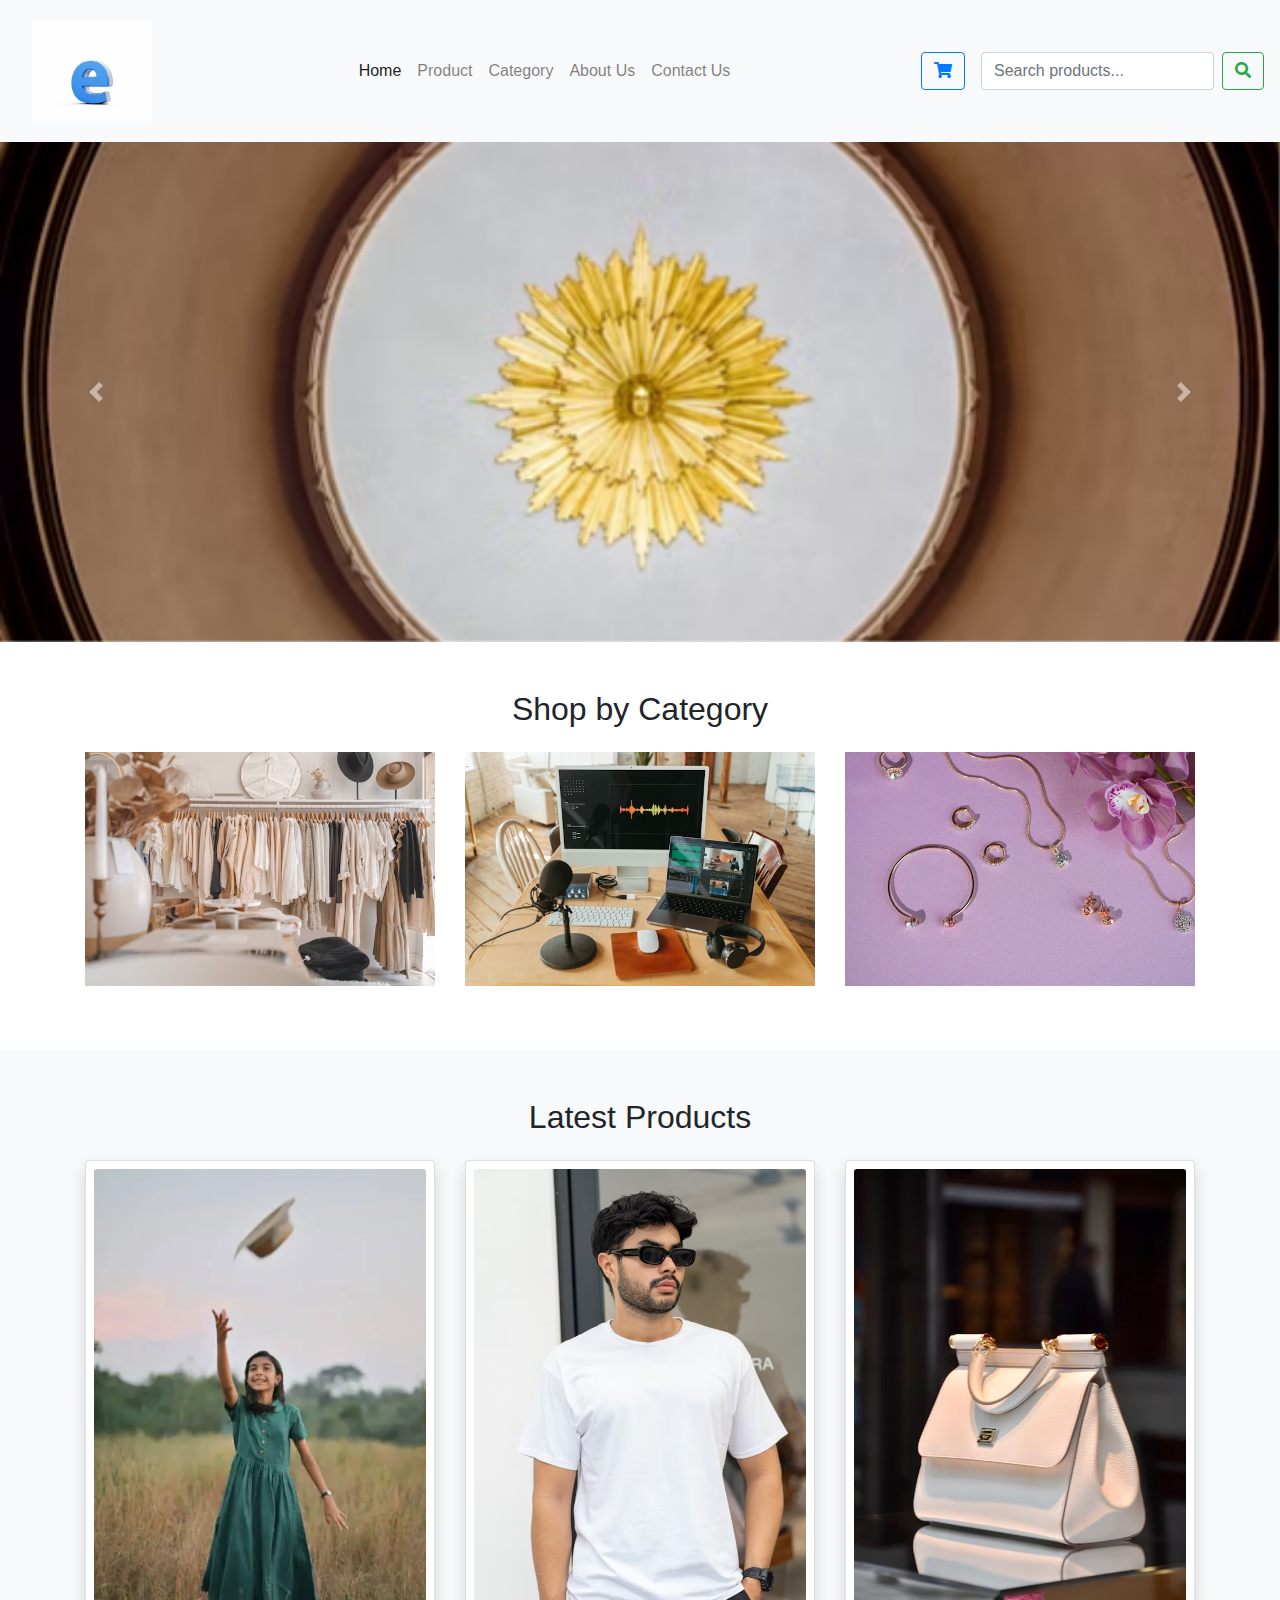
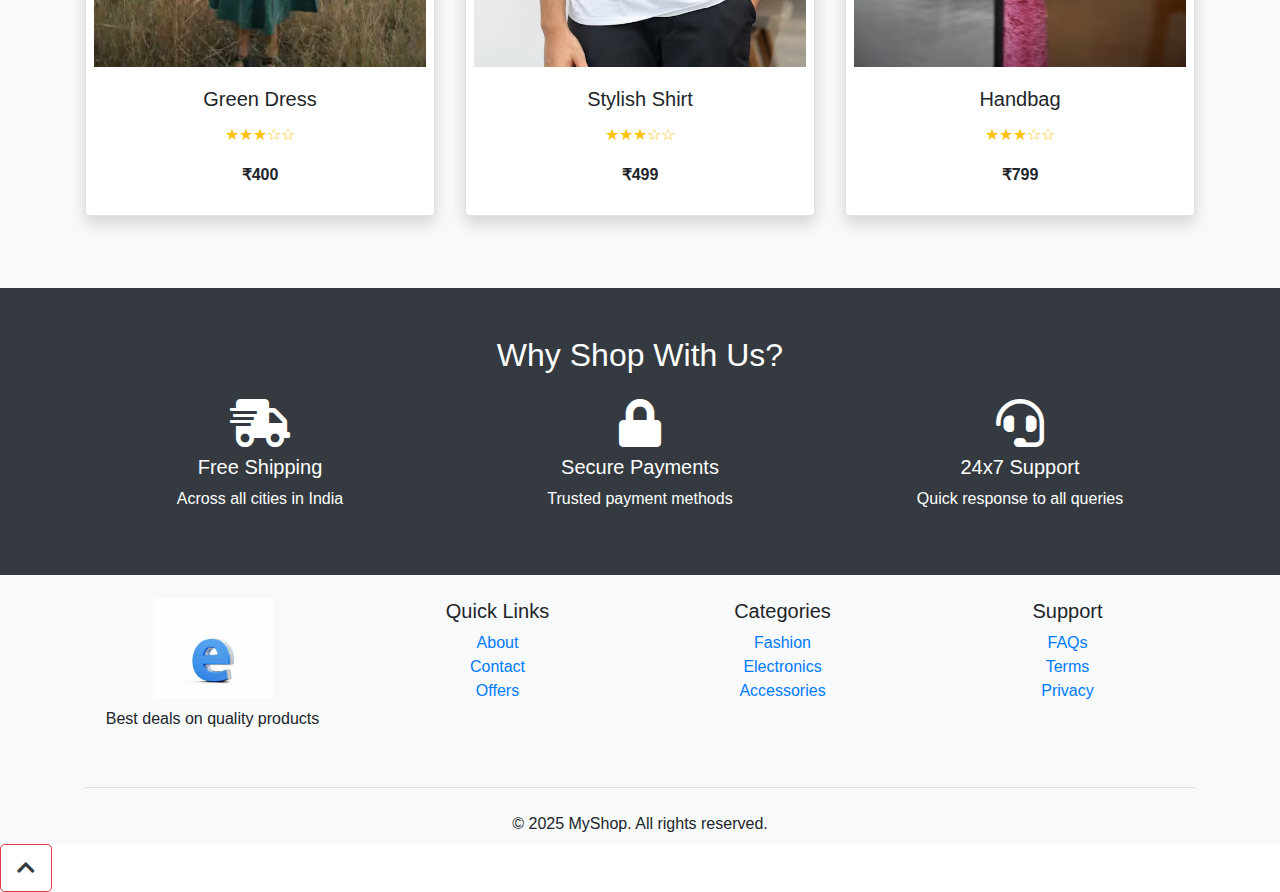
<file: ecommerce website/ecommerce_website_template/index.html>
<!doctype html>
<html lang="en">
  <head>
    <meta charset="utf-8" />
    <meta name="viewport" content="width=device-width, initial-scale=1" />
    <title>MyShop - Home</title>
    <link rel="stylesheet" href="https://stackpath.bootstrapcdn.com/bootstrap/4.5.2/css/bootstrap.min.css" />
    <link rel="stylesheet" href="https://cdnjs.cloudflare.com/ajax/libs/font-awesome/5.10.0/css/all.min.css" />
    <link rel="stylesheet" href="assets/css/style.css" />
  </head>
  <body>
    <!-- Navbar -->
    <nav class="navbar navbar-expand-lg navbar-light bg-light shadow py-3">
      <a class="navbar-brand pl-3" href="index.html">
        <img src="assets/images/logo.png" alt="logo" width="120px" />
      </a>
      <button class="navbar-toggler" type="button" data-toggle="collapse" data-target="#navbarContent">
        <span class="navbar-toggler-icon"></span>
      </button>
      <div class="collapse navbar-collapse" id="navbarContent">
        <ul class="navbar-nav mx-auto">
          <li class="nav-item active"><a class="nav-link" href="index.html">Home</a></li>
          <li class="nav-item"><a class="nav-link" href="product.html">Product</a></li>
          <li class="nav-item"><a class="nav-link" href="category.html">Category</a></li>
          <li class="nav-item"><a class="nav-link" href="about.html">About Us</a></li>
          <li class="nav-item"><a class="nav-link" href="contact.html">Contact Us</a></li>
        </ul>
        <a href="cart.html" class="btn btn-outline-primary mr-3"><i class="fas fa-shopping-cart"></i></a>
      </div>
      <form class="form-inline my-2 my-lg-0" action="search.html" method="get">
  <input class="form-control mr-sm-2" type="search" placeholder="Search products..." aria-label="Search" name="query" required />
  <button class="btn btn-outline-success my-2 my-sm-0" type="submit"><i class="fas fa-search"></i></button>
</form>

    </nav>

    <!-- Carousel -->
    <div id="mainCarousel" class="carousel slide" data-ride="carousel">
      <div class="carousel-inner">
        <div class="carousel-item active">
          <img src="assets/images/photo-1.jpg" class="d-block w-100" alt="Banner 1" />
        </div>
        <div class="carousel-item">
          <img src="assets/images/photo-2.jpg" class="d-block w-100" alt="Banner 2" />
        </div>
        <div class="carousel-item">
          <img src="assets/images/photo-3.jpg" class="d-block w-100" alt="Banner 3" />
        </div>
      </div>
      <a class="carousel-control-prev" href="#mainCarousel" role="button" data-slide="prev">
        <span class="carousel-control-prev-icon"></span>
      </a>
      <a class="carousel-control-next" href="#mainCarousel" role="button" data-slide="next">
        <span class="carousel-control-next-icon"></span>
      </a>
    </div>

    <!-- Categories -->
    <section class="py-5 text-center">
      <div class="container">
        <h2>Shop by Category</h2>
        <div class="row mt-4">
          <div class="col-md-4 mb-3">
            <img src="assets/images/category1.jfif" class="img-fluid" alt="Category 1" />
          </div>
          <div class="col-md-4 mb-3">
            <img src="assets/images/category2.jfif" class="img-fluid" alt="Category 2" />
          </div>
          <div class="col-md-4 mb-3">
            <img src="assets/images/category3.jfif" class="img-fluid" alt="Category 3" />
          </div>
        </div>
      </div>
    </section>

    <!-- Latest Products -->
    <section class="bg-light py-5 text-center">
      <div class="container">
        <h2>Latest Products</h2>
        <div class="row mt-4">
          <div class="col-md-4 mb-4">
            <div class="card p-2 shadow">
              <img src="assets/images/product1.png" class="card-img-top" alt="Product 1" />
              <div class="card-body">
                <h5 class="card-title">Green Dress</h5>
                <p class="card-text text-warning">
                  ★★★☆☆
                </p>
                <p class="card-text font-weight-bold">₹400</p>
              </div>
            </div>
          </div>
          <div class="col-md-4 mb-4">
            <div class="card p-2 shadow">
              <img src="assets/images/product2.png" class="card-img-top" alt="Product 2" />
              <div class="card-body">
                <h5 class="card-title">Stylish Shirt</h5>
                <p class="card-text text-warning">
                  ★★★☆☆
                </p>
                <p class="card-text font-weight-bold">₹499</p>
              </div>
            </div>
          </div>
          <div class="col-md-4 mb-4">
            <div class="card p-2 shadow">
              <img src="assets/images/product3.png" class="card-img-top" alt="Product 3" />
              <div class="card-body">
                <h5 class="card-title">Handbag</h5>
                <p class="card-text text-warning">
                  ★★★☆☆
                </p>
                <p class="card-text font-weight-bold">₹799</p>
              </div>
            </div>
          </div>
        </div>
      </div>
    </section>

    <!-- Features -->
    <section class="py-5 bg-dark text-white text-center">
      <div class="container">
        <h2>Why Shop With Us?</h2>
        <div class="row mt-4">
          <div class="col-md-4">
            <i class="fas fa-shipping-fast fa-3x mb-2"></i>
            <h5>Free Shipping</h5>
            <p>Across all cities in India</p>
          </div>
          <div class="col-md-4">
            <i class="fas fa-lock fa-3x mb-2"></i>
            <h5>Secure Payments</h5>
            <p>Trusted payment methods</p>
          </div>
          <div class="col-md-4">
            <i class="fas fa-headset fa-3x mb-2"></i>
            <h5>24x7 Support</h5>
            <p>Quick response to all queries</p>
          </div>
        </div>
      </div>
    </section>

    <!-- Footer -->
    <footer class="bg-light text-center text-lg-start pt-4">
      <div class="container">
        <div class="row">
          <div class="col-lg-3 col-md-6 mb-4">
            <img src="assets/images/logo.png" alt="logo" width="120" />
            <p class="mt-2">Best deals on quality products</p>
          </div>
          <div class="col-lg-3 col-md-6 mb-4">
            <h5>Quick Links</h5>
            <ul class="list-unstyled">
              <li><a href="about.html">About</a></li>
              <li><a href="contact.html">Contact</a></li>
              <li><a href="#">Offers</a></li>
            </ul>
          </div>
          <div class="col-lg-3 col-md-6 mb-4">
            <h5>Categories</h5>
            <ul class="list-unstyled">
              <li><a href="#">Fashion</a></li>
              <li><a href="#">Electronics</a></li>
              <li><a href="#">Accessories</a></li>
            </ul>
          </div>
          <div class="col-lg-3 col-md-6 mb-4">
            <h5>Support</h5>
            <ul class="list-unstyled">
              <li><a href="#">FAQs</a></li>
              <li><a href="#">Terms</a></li>
              <li><a href="#">Privacy</a></li>
            </ul>
          </div>
        </div>
        <hr />
        <p class="text-center mb-0 py-2">&copy; 2025 MyShop. All rights reserved.</p>
      </div>
    </footer>

    <!-- Scripts -->
    <script src="https://code.jquery.com/jquery-3.5.1.slim.min.js"></script>
    <script src="https://cdn.jsdelivr.net/npm/popper.js@1.16.1/dist/umd/popper.min.js"></script>
    <script src="https://stackpath.bootstrapcdn.com/bootstrap/4.5.2/js/bootstrap.min.js"></script>
    

<!-- ======= Scroll to Top ======= -->
  <div class="backtop">
    <a id="button" href="#top" class="btn btn-lg btn-outline-danger" role="button">
      <i class="fas fa-chevron-up text-dark"></i>
    </a>
  </div>
  

  </body>
</html>
</file>
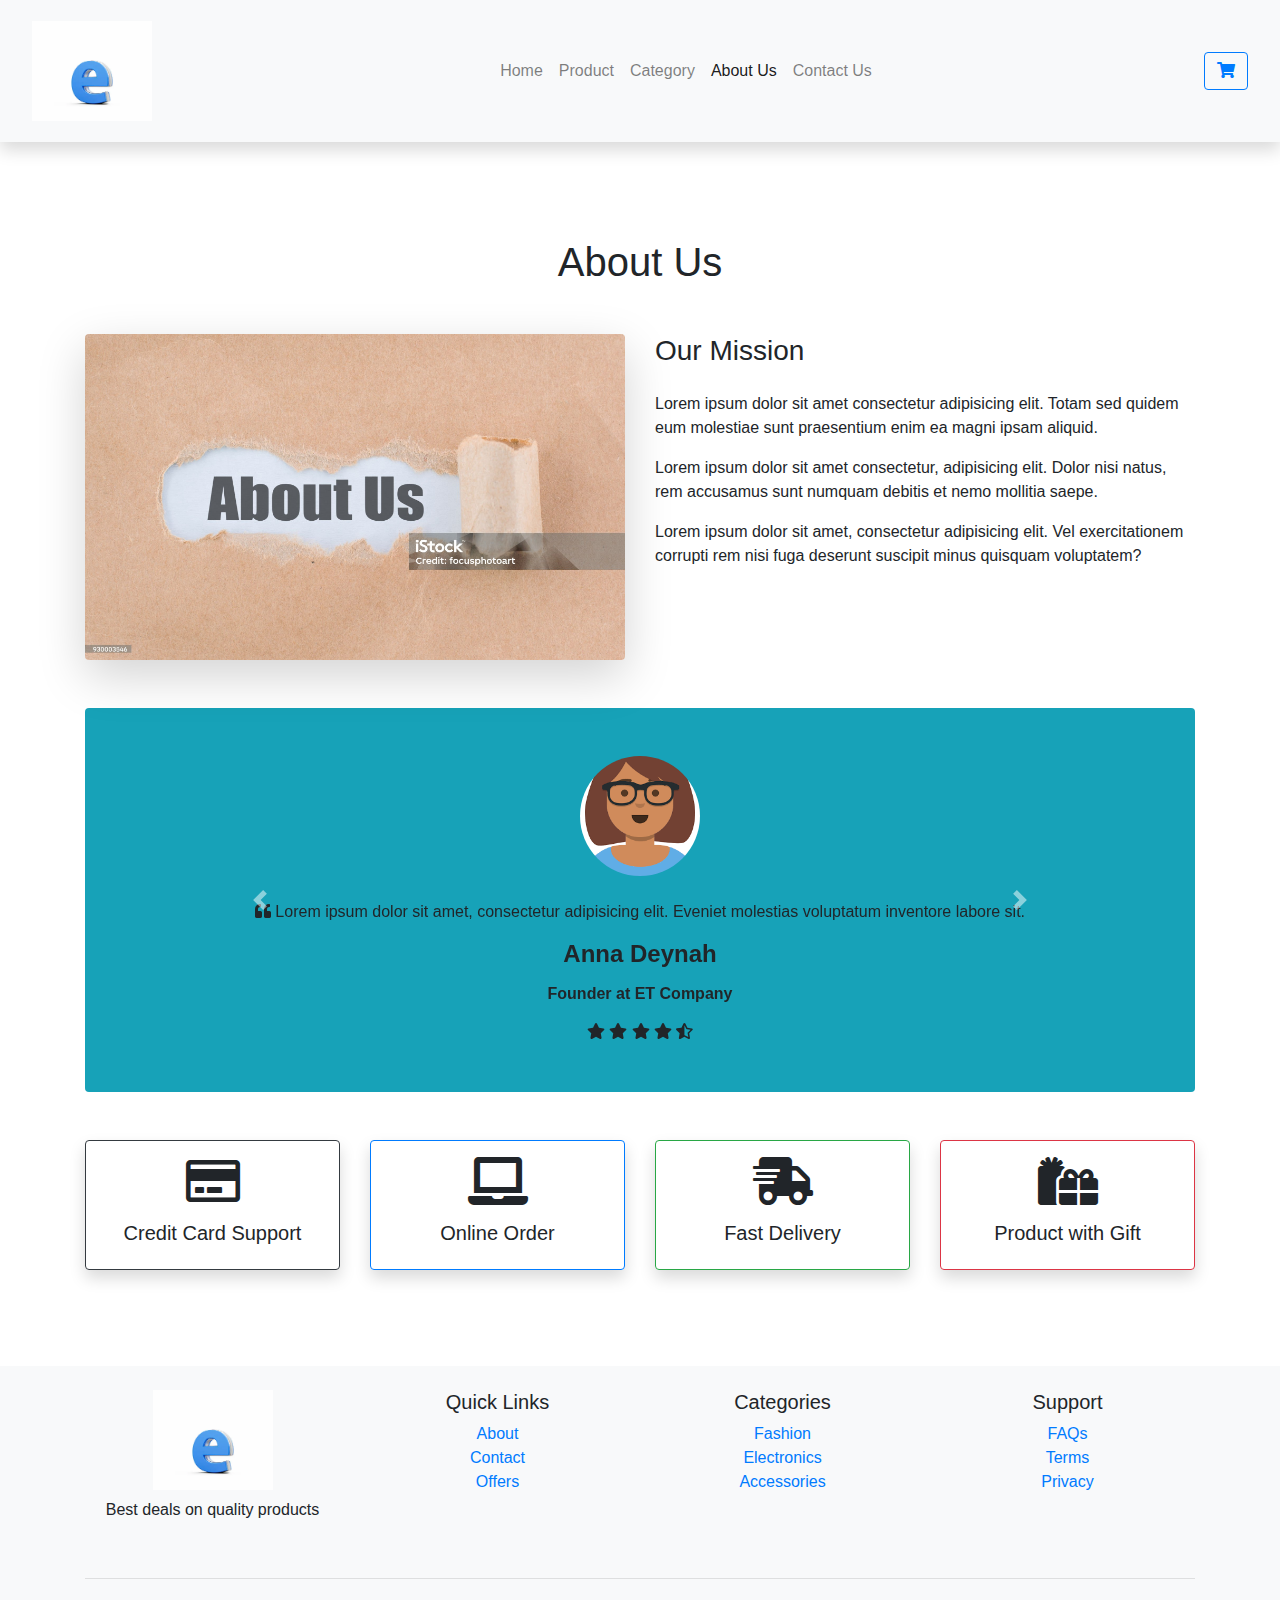
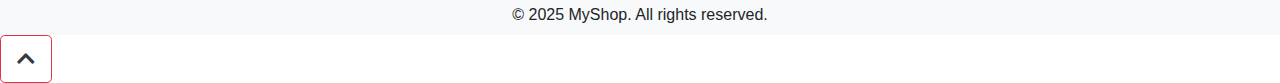
<file: ecommerce website/ecommerce_website_template/about.html>
<!DOCTYPE html>
<html lang="en">
<head>
  <meta charset="UTF-8" />
  <meta name="viewport" content="width=device-width, initial-scale=1" />
  <title>About Us - MyShop</title>
  <link rel="stylesheet" href="https://stackpath.bootstrapcdn.com/bootstrap/4.5.2/css/bootstrap.min.css" />
  <link rel="stylesheet" href="https://cdnjs.cloudflare.com/ajax/libs/font-awesome/5.10.0/css/all.min.css" />
  <link rel="stylesheet" href="assets/css/style.css" />
</head>
<body>

<!-- ======= Navbar ======= -->
<nav class="navbar navbar-expand-lg navbar-light bg-light shadow py-3">
  <a class="navbar-brand pl-3" href="index.html">
    <img src="assets/images/logo.png" alt="logo" width="120px" />
  </a>
  <button class="navbar-toggler" type="button" data-toggle="collapse" data-target="#navbarContent">
    <span class="navbar-toggler-icon"></span>
  </button>
  <div class="collapse navbar-collapse" id="navbarContent">
    <ul class="navbar-nav mx-auto">
      <li class="nav-item"><a class="nav-link" href="index.html">Home</a></li>
      <li class="nav-item"><a class="nav-link" href="product.html">Product</a></li>
      <li class="nav-item"><a class="nav-link" href="category.html">Category</a></li>
      <li class="nav-item active"><a class="nav-link" href="about.html">About Us</a></li>
      <li class="nav-item"><a class="nav-link" href="contact.html">Contact Us</a></li>
    </ul>
    <a href="cart.html" class="btn btn-outline-primary mr-3"><i class="fas fa-shopping-cart"></i></a>
  </div>
</nav>

<!-- ======= About Section ======= -->
<section class="about py-5 my-5" id="about">
  <div class="container">
    <div class="section_title text-center mb-5">
      <h1 class="text-capitalize">About Us</h1>
    </div>
    <div class="row">
      <div class="col-md-6">
        <img src="assets/images/about.jfif" class="img img-fluid rounded shadow-lg" alt="about us image">
      </div>
      <div class="col-md-6">
        <h3>Our Mission</h3>
        <div class="about_text mt-4">
          <p>Lorem ipsum dolor sit amet consectetur adipisicing elit. Totam sed quidem eum molestiae sunt praesentium enim ea magni ipsam aliquid.</p>
          <p>Lorem ipsum dolor sit amet consectetur, adipisicing elit. Dolor nisi natus, rem accusamus sunt numquam debitis et nemo mollitia saepe.</p>
          <p>Lorem ipsum dolor sit amet, consectetur adipisicing elit. Vel exercitationem corrupti rem nisi fuga deserunt suscipit minus quisquam voluptatem?</p>
        </div>
      </div>
    </div>

    <!-- ======= Testimonials ======= -->
    <section class="text-center bg-info my-5 py-5 rounded">
      <div class="col-md-10 col-10 mx-auto">
        <div id="carousel-example-1" class="carousel slide carousel-fade" data-ride="carousel" data-interval="false">
          <div class="carousel-inner">
            <div class="carousel-item active">
              <div class="testimonial">
                <div class="avatar mx-auto mb-4">
                  <img src="assets/images/avatar1.png" class="rounded-circle img-fluid" alt="Avatar 1"style="width: 120px; height: 120px; object-fit: cover;">
                </div>
                <p><i class="fas fa-quote-left"></i> Lorem ipsum dolor sit amet, consectetur adipisicing elit. Eveniet molestias voluptatum inventore labore sit.</p>
                <h4 class="font-weight-bold">Anna Deynah</h4>
                <h6 class="font-weight-bold my-3">Founder at ET Company</h6>
                <i class="fas fa-star blue-text"></i>
                <i class="fas fa-star blue-text"></i>
                <i class="fas fa-star blue-text"></i>
                <i class="fas fa-star blue-text"></i>
                <i class="fas fa-star-half-alt blue-text"></i>
              </div>
            </div>
            <div class="carousel-item">
              <div class="testimonial">
                <div class="avatar mx-auto mb-4">
                  <img src="assets/images/avatar2.png" class="rounded-circle img-fluid" alt="Avatar 2"style="width: 120px; height: 120px; object-fit: cover;">
                </div>
                <p><i class="fas fa-quote-left"></i> Nemo enim ipsam voluptatem quia voluptas sit aspernatur aut odit aut fugit.</p>
                <h4 class="font-weight-bold">Maria Kate</h4>
                <h6 class="font-weight-bold my-3">Photographer at Studio LA</h6>
                <i class="fas fa-star blue-text"></i>
                <i class="fas fa-star blue-text"></i>
                <i class="fas fa-star blue-text"></i>
                <i class="fas fa-star blue-text"></i>
                <i class="fas fa-star blue-text"></i>
              </div>
            </div>
            <div class="carousel-item">
              <div class="testimonial">
                <div class="avatar mx-auto mb-4">
                  <img src="assets/images/avatar3.png" class="rounded-circle img-fluid" alt="Avatar 3"style="width: 120px; height: 120px; object-fit: cover;">
                </div>
                <p><i class="fas fa-quote-left"></i> Duis aute irure dolor in reprehenderit in voluptate velit esse cillum dolore eu fugiat nulla pariatur.</p>
                <h4 class="font-weight-bold">John Doe</h4>
                <h6 class="font-weight-bold my-3">Front-end Developer in NY</h6>
                <i class="fas fa-star blue-text"></i>
                <i class="fas fa-star blue-text"></i>
                <i class="fas fa-star blue-text"></i>
                <i class="fas fa-star blue-text"></i>
                <i class="far fa-star blue-text"></i>
              </div>
            </div>
          </div>
          <a class="carousel-control-prev" href="#carousel-example-1" role="button" data-slide="prev">
            <span class="carousel-control-prev-icon"></span>
          </a>
          <a class="carousel-control-next" href="#carousel-example-1" role="button" data-slide="next">
            <span class="carousel-control-next-icon"></span>
          </a>
        </div>
      </div>
    </section>

    <!-- ======= Feature Highlights ======= -->
    <div class="row mt-5">
      <div class="col-md-3 col-6">
        <div class="border border-dark rounded shadow text-center p-3">
          <i class="far fa-credit-card fa-3x mb-3"></i>
          <h5>Credit Card Support</h5>
        </div>
      </div>
      <div class="col-md-3 col-6">
        <div class="border border-primary rounded shadow text-center p-3">
          <i class="fas fa-laptop fa-3x mb-3"></i>
          <h5>Online Order</h5>
        </div>
      </div>
      <div class="col-md-3 col-6">
        <div class="border border-success rounded shadow text-center p-3">
          <i class="fas fa-shipping-fast fa-3x mb-3"></i>
          <h5>Fast Delivery</h5>
        </div>
      </div>
      <div class="col-md-3 col-6">
        <div class="border border-danger rounded shadow text-center p-3">
          <i class="fas fa-gifts fa-3x mb-3"></i>
          <h5>Product with Gift</h5>
        </div>
      </div>
    </div>
  </div>
</section>

<!-- ======= Footer ======= -->
<footer class="bg-light text-center text-lg-start pt-4 mt-5">
  <div class="container">
    <div class="row">
      <div class="col-lg-3 col-md-6 mb-4">
        <img src="assets/images/logo.png" alt="logo" width="120" />
        <p class="mt-2">Best deals on quality products</p>
      </div>
      <div class="col-lg-3 col-md-6 mb-4">
        <h5>Quick Links</h5>
        <ul class="list-unstyled">
          <li><a href="about.html">About</a></li>
          <li><a href="contact.html">Contact</a></li>
          <li><a href="#">Offers</a></li>
        </ul>
      </div>
      <div class="col-lg-3 col-md-6 mb-4">
        <h5>Categories</h5>
        <ul class="list-unstyled">
          <li><a href="#">Fashion</a></li>
          <li><a href="#">Electronics</a></li>
          <li><a href="#">Accessories</a></li>
        </ul>
      </div>
      <div class="col-lg-3 col-md-6 mb-4">
        <h5>Support</h5>
        <ul class="list-unstyled">
          <li><a href="#">FAQs</a></li>
          <li><a href="#">Terms</a></li>
          <li><a href="#">Privacy</a></li>
        </ul>
      </div>
    </div>
    <hr />
    <p class="text-center mb-0 py-2">&copy; 2025 MyShop. All rights reserved.</p>
  </div>
</footer>

<!-- ======= Scroll to Top ======= -->
  <div class="backtop">
    <a id="button" href="#top" class="btn btn-lg btn-outline-danger" role="button">
      <i class="fas fa-chevron-up text-dark"></i>
    </a>
  </div>
  
<script src="https://code.jquery.com/jquery-3.5.1.slim.min.js"></script>
<script src="https://cdn.jsdelivr.net/npm/popper.js@1.16.1/dist/umd/popper.min.js"></script>
<script src="https://stackpath.bootstrapcdn.com/bootstrap/4.5.2/js/bootstrap.min.js"></script>
</body>
</html>
</file>
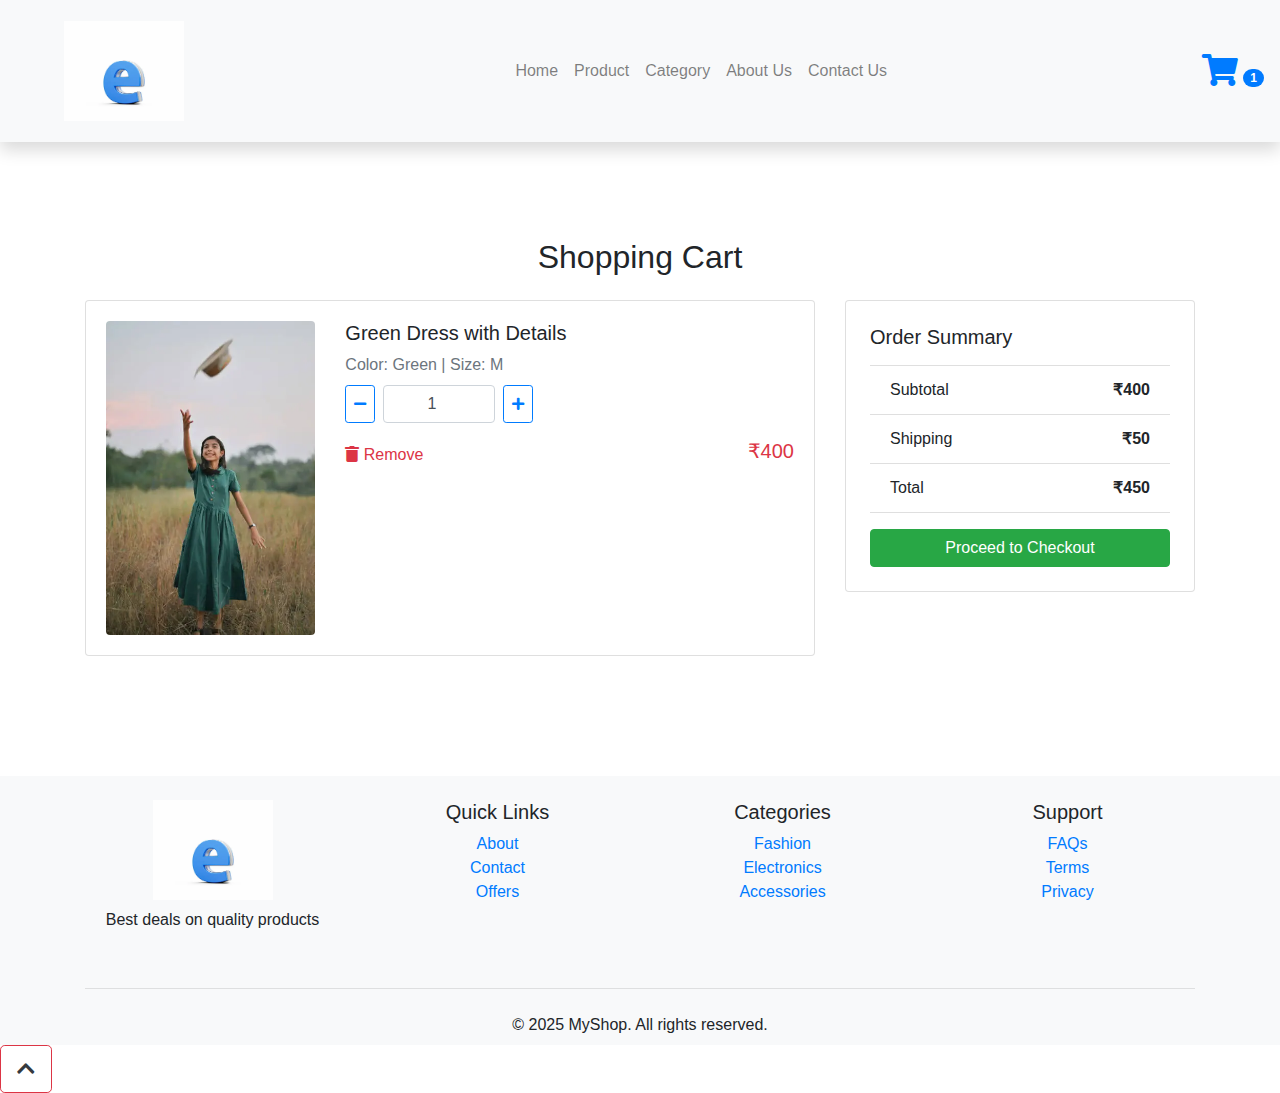
<file: ecommerce website/ecommerce_website_template/cart1.html>
<!DOCTYPE html>
<html lang="en">
<head>
  <meta charset="UTF-8" />
  <meta name="viewport" content="width=device-width, initial-scale=1" />
  <title>Cart - MyShop</title>
  <link rel="stylesheet" href="https://stackpath.bootstrapcdn.com/bootstrap/4.5.2/css/bootstrap.min.css" />
  <link rel="stylesheet" href="https://cdnjs.cloudflare.com/ajax/libs/font-awesome/5.10.0/css/all.min.css" />
  <link rel="stylesheet" href="assets/css/style.css" />
</head>
<body>

<!-- ======= Navbar ======= -->
<section class="header_menu" id="header_menu">
  <div class="container-fluid px-0 shadow">
    <nav class="navbar navbar-expand-lg navbar-light bg-light py-3">
      <a class="navbar-brand pl-5" href="index.html">
        <img src="assets/images/logo.png" class="img-fluid" width="120px" alt="logo">
      </a>
      <button class="navbar-toggler" type="button" data-toggle="collapse" data-target="#navbarContent">
        <span class="navbar-toggler-icon"></span>
      </button>
      <div class="collapse navbar-collapse" id="navbarContent">
        <ul class="navbar-nav mx-auto">
          <li class="nav-item"><a class="nav-link" href="index.html">Home</a></li>
          <li class="nav-item"><a class="nav-link" href="product.html">Product</a></li>
          <li class="nav-item"><a class="nav-link" href="category.html">Category</a></li>
          <li class="nav-item"><a class="nav-link" href="about.html">About Us</a></li>
          <li class="nav-item"><a class="nav-link" href="contact.html">Contact Us</a></li>
        </ul>
        <div class="cart">
          <a href="cart.html">
            <i class="fas fa-shopping-cart fa-2x"></i>
            <span class="badge badge-pill badge-primary">1</span>
          </a>
        </div>
      </div>
    </nav>
  </div>
</section>

<!-- ======= Cart Section ======= -->
<section class="cart_section py-5 my-5">
  <div class="container">
    <h2 class="mb-4 text-capitalize text-center">Shopping Cart</h2>
    <div class="row">
      <!-- Cart Items -->
      <div class="col-md-8">
        <div class="card mb-4">
          <div class="card-body">
            <div class="row">
              <div class="col-md-4">
                <img src="assets/images/product1.png" class="img-fluid rounded" alt="Green Dress">
              </div>
              <div class="col-md-8">
                <h5>Green Dress with Details</h5>
                <p class="text-muted mb-2">Color: Green | Size: M</p>
                <div class="d-flex mb-2">
                  <button class="btn btn-outline-primary btn-sm mr-2" onclick="this.nextElementSibling.stepDown()"><i class="fas fa-minus"></i></button>
                  <input type="number" value="1" min="1" class="form-control w-25 text-center">
                  <button class="btn btn-outline-primary btn-sm ml-2" onclick="this.previousElementSibling.stepUp()"><i class="fas fa-plus"></i></button>
                </div>
                <div class="d-flex justify-content-between align-items-center mt-3">
                  <a href="#" class="text-danger"><i class="fas fa-trash"></i> Remove</a>
                  <h5 class="text-danger">₹400</h5>
                </div>
              </div>
            </div>
          </div>
        </div>
        <!-- You can duplicate this block for more cart items -->
      </div>

      <!-- Order Summary -->
      <div class="col-md-4">
        <div class="card p-4">
          <h5 class="mb-3">Order Summary</h5>
          <ul class="list-group list-group-flush mb-3">
            <li class="list-group-item d-flex justify-content-between">
              <span>Subtotal</span>
              <strong>₹400</strong>
            </li>
            <li class="list-group-item d-flex justify-content-between">
              <span>Shipping</span>
              <strong>₹50</strong>
            </li>
            <li class="list-group-item d-flex justify-content-between">
              <span>Total</span>
              <strong>₹450</strong>
            </li>
          </ul>
          <a href="checkout.html" class="btn btn-success btn-block">Proceed to Checkout</a>
        </div>
      </div>
    </div>
  </div>
</section>

<!-- Footer -->
    <footer class="bg-light text-center text-lg-start pt-4">
      <div class="container">
        <div class="row">
          <div class="col-lg-3 col-md-6 mb-4">
            <img src="assets/images/logo.png" alt="logo" width="120" />
            <p class="mt-2">Best deals on quality products</p>
          </div>
          <div class="col-lg-3 col-md-6 mb-4">
            <h5>Quick Links</h5>
            <ul class="list-unstyled">
              <li><a href="about.html">About</a></li>
              <li><a href="contact.html">Contact</a></li>
              <li><a href="#">Offers</a></li>
            </ul>
          </div>
          <div class="col-lg-3 col-md-6 mb-4">
            <h5>Categories</h5>
            <ul class="list-unstyled">
              <li><a href="#">Fashion</a></li>
              <li><a href="#">Electronics</a></li>
              <li><a href="#">Accessories</a></li>
            </ul>
          </div>
          <div class="col-lg-3 col-md-6 mb-4">
            <h5>Support</h5>
            <ul class="list-unstyled">
              <li><a href="#">FAQs</a></li>
              <li><a href="#">Terms</a></li>
              <li><a href="#">Privacy</a></li>
            </ul>
          </div>
        </div>
        <hr />
        <p class="text-center mb-0 py-2">&copy; 2025 MyShop. All rights reserved.</p>
      </div>
    </footer>
<!-- ======= Scroll to Top ======= -->
<div class="backtop">
  <a id="button" href="#top" class="btn btn-lg btn-outline-danger" role="button">
    <i class="fas fa-chevron-up text-dark"></i>
  </a>
</div>

<!-- Scripts -->
<script src="https://code.jquery.com/jquery-3.5.1.slim.min.js"></script>
<script src="https://cdn.jsdelivr.net/npm/popper.js@1.16.1/dist/umd/popper.min.js"></script>
<script src="https://stackpath.bootstrapcdn.com/bootstrap/4.5.2/js/bootstrap.min.js"></script>

</body>
</html>
</file>
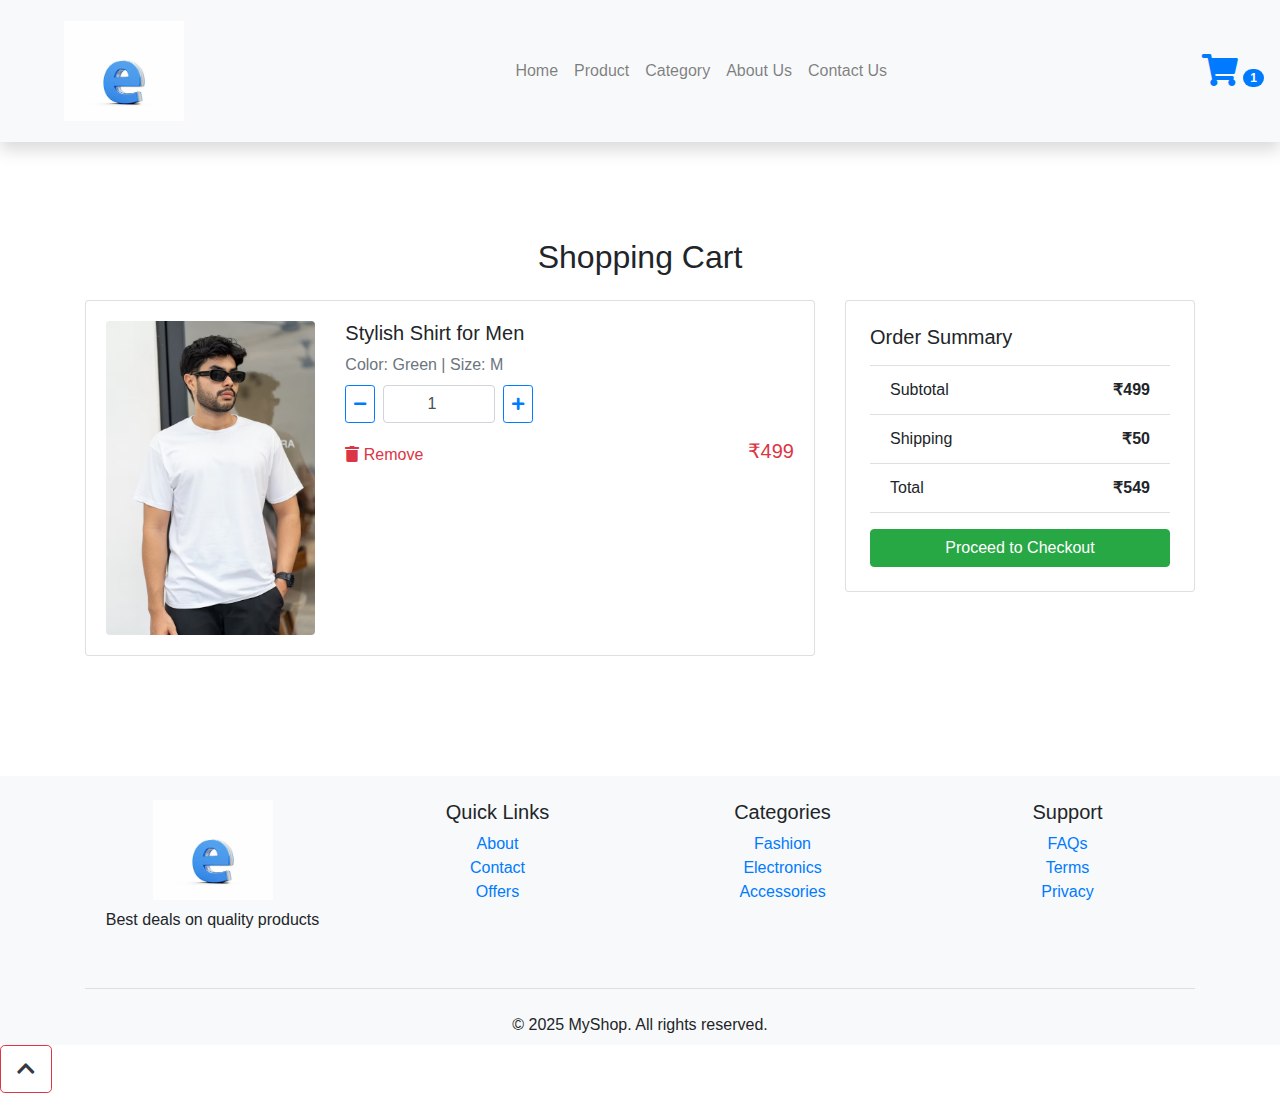
<file: ecommerce website/ecommerce_website_template/cart2.html>
<!DOCTYPE html>
<html lang="en">
<head>
  <meta charset="UTF-8" />
  <meta name="viewport" content="width=device-width, initial-scale=1" />
  <title>Cart - MyShop</title>
  <link rel="stylesheet" href="https://stackpath.bootstrapcdn.com/bootstrap/4.5.2/css/bootstrap.min.css" />
  <link rel="stylesheet" href="https://cdnjs.cloudflare.com/ajax/libs/font-awesome/5.10.0/css/all.min.css" />
  <link rel="stylesheet" href="assets/css/style.css" />
</head>
<body>

<!-- ======= Navbar ======= -->
<section class="header_menu" id="header_menu">
  <div class="container-fluid px-0 shadow">
    <nav class="navbar navbar-expand-lg navbar-light bg-light py-3">
      <a class="navbar-brand pl-5" href="index.html">
        <img src="assets/images/logo.png" class="img-fluid" width="120px" alt="logo">
      </a>
      <button class="navbar-toggler" type="button" data-toggle="collapse" data-target="#navbarContent">
        <span class="navbar-toggler-icon"></span>
      </button>
      <div class="collapse navbar-collapse" id="navbarContent">
        <ul class="navbar-nav mx-auto">
          <li class="nav-item"><a class="nav-link" href="index.html">Home</a></li>
          <li class="nav-item"><a class="nav-link" href="product.html">Product</a></li>
          <li class="nav-item"><a class="nav-link" href="category.html">Category</a></li>
          <li class="nav-item"><a class="nav-link" href="about.html">About Us</a></li>
          <li class="nav-item"><a class="nav-link" href="contact.html">Contact Us</a></li>
        </ul>
        <div class="cart">
          <a href="cart.html">
            <i class="fas fa-shopping-cart fa-2x"></i>
            <span class="badge badge-pill badge-primary">1</span>
          </a>
        </div>
      </div>
    </nav>
  </div>
</section>

<!-- ======= Cart Section ======= -->
<section class="cart_section py-5 my-5">
  <div class="container">
    <h2 class="mb-4 text-capitalize text-center">Shopping Cart</h2>
    <div class="row">
      <!-- Cart Items -->
      <div class="col-md-8">
        <div class="card mb-4">
          <div class="card-body">
            <div class="row">
              <div class="col-md-4">
        
                <img src="assets/images/product2.png" class="img-fluid rounded" alt="Stylish Shirt">

              </div>
              <div class="col-md-8">
                <h5>Stylish Shirt for Men</h5>

                <p class="text-muted mb-2">Color: Green | Size: M</p>
                <div class="d-flex mb-2">
                  <button class="btn btn-outline-primary btn-sm mr-2" onclick="this.nextElementSibling.stepDown()"><i class="fas fa-minus"></i></button>
                  <input type="number" value="1" min="1" class="form-control w-25 text-center">
                  <button class="btn btn-outline-primary btn-sm ml-2" onclick="this.previousElementSibling.stepUp()"><i class="fas fa-plus"></i></button>
                </div>
                <div class="d-flex justify-content-between align-items-center mt-3">
                  <a href="#" class="text-danger"><i class="fas fa-trash"></i> Remove</a>
                  <h5 class="text-danger">₹499</h5>
                </div>
              </div>
            </div>
          </div>
        </div>
        <!-- You can duplicate this block for more cart items -->
      </div>

      <!-- Order Summary -->
      <div class="col-md-4">
        <div class="card p-4">
          <h5 class="mb-3">Order Summary</h5>
          <ul class="list-group list-group-flush mb-3">
            <li class="list-group-item d-flex justify-content-between">
              <span>Subtotal</span>
              <strong>₹499</strong>
            </li>
            <li class="list-group-item d-flex justify-content-between">
              <span>Shipping</span>
              <strong>₹50</strong>
            </li>
            <li class="list-group-item d-flex justify-content-between">
              <span>Total</span>
              <strong>₹549</strong>
            </li>
          </ul>
          <a href="checkout.html" class="btn btn-success btn-block">Proceed to Checkout</a>
        </div>
      </div>
    </div>
  </div>
</section>

<!-- Footer -->
    <footer class="bg-light text-center text-lg-start pt-4">
      <div class="container">
        <div class="row">
          <div class="col-lg-3 col-md-6 mb-4">
            <img src="assets/images/logo.png" alt="logo" width="120" />
            <p class="mt-2">Best deals on quality products</p>
          </div>
          <div class="col-lg-3 col-md-6 mb-4">
            <h5>Quick Links</h5>
            <ul class="list-unstyled">
              <li><a href="about.html">About</a></li>
              <li><a href="contact.html">Contact</a></li>
              <li><a href="#">Offers</a></li>
            </ul>
          </div>
          <div class="col-lg-3 col-md-6 mb-4">
            <h5>Categories</h5>
            <ul class="list-unstyled">
              <li><a href="#">Fashion</a></li>
              <li><a href="#">Electronics</a></li>
              <li><a href="#">Accessories</a></li>
            </ul>
          </div>
          <div class="col-lg-3 col-md-6 mb-4">
            <h5>Support</h5>
            <ul class="list-unstyled">
              <li><a href="#">FAQs</a></li>
              <li><a href="#">Terms</a></li>
              <li><a href="#">Privacy</a></li>
            </ul>
          </div>
        </div>
        <hr />
        <p class="text-center mb-0 py-2">&copy; 2025 MyShop. All rights reserved.</p>
      </div>
    </footer>

<!-- ======= Scroll to Top ======= -->
<div class="backtop">
  <a id="button" href="#top" class="btn btn-lg btn-outline-danger" role="button">
    <i class="fas fa-chevron-up text-dark"></i>
  </a>
</div>

<!-- Scripts -->
<script src="https://code.jquery.com/jquery-3.5.1.slim.min.js"></script>
<script src="https://cdn.jsdelivr.net/npm/popper.js@1.16.1/dist/umd/popper.min.js"></script>
<script src="https://stackpath.bootstrapcdn.com/bootstrap/4.5.2/js/bootstrap.min.js"></script>

</body>
</html>
</file>
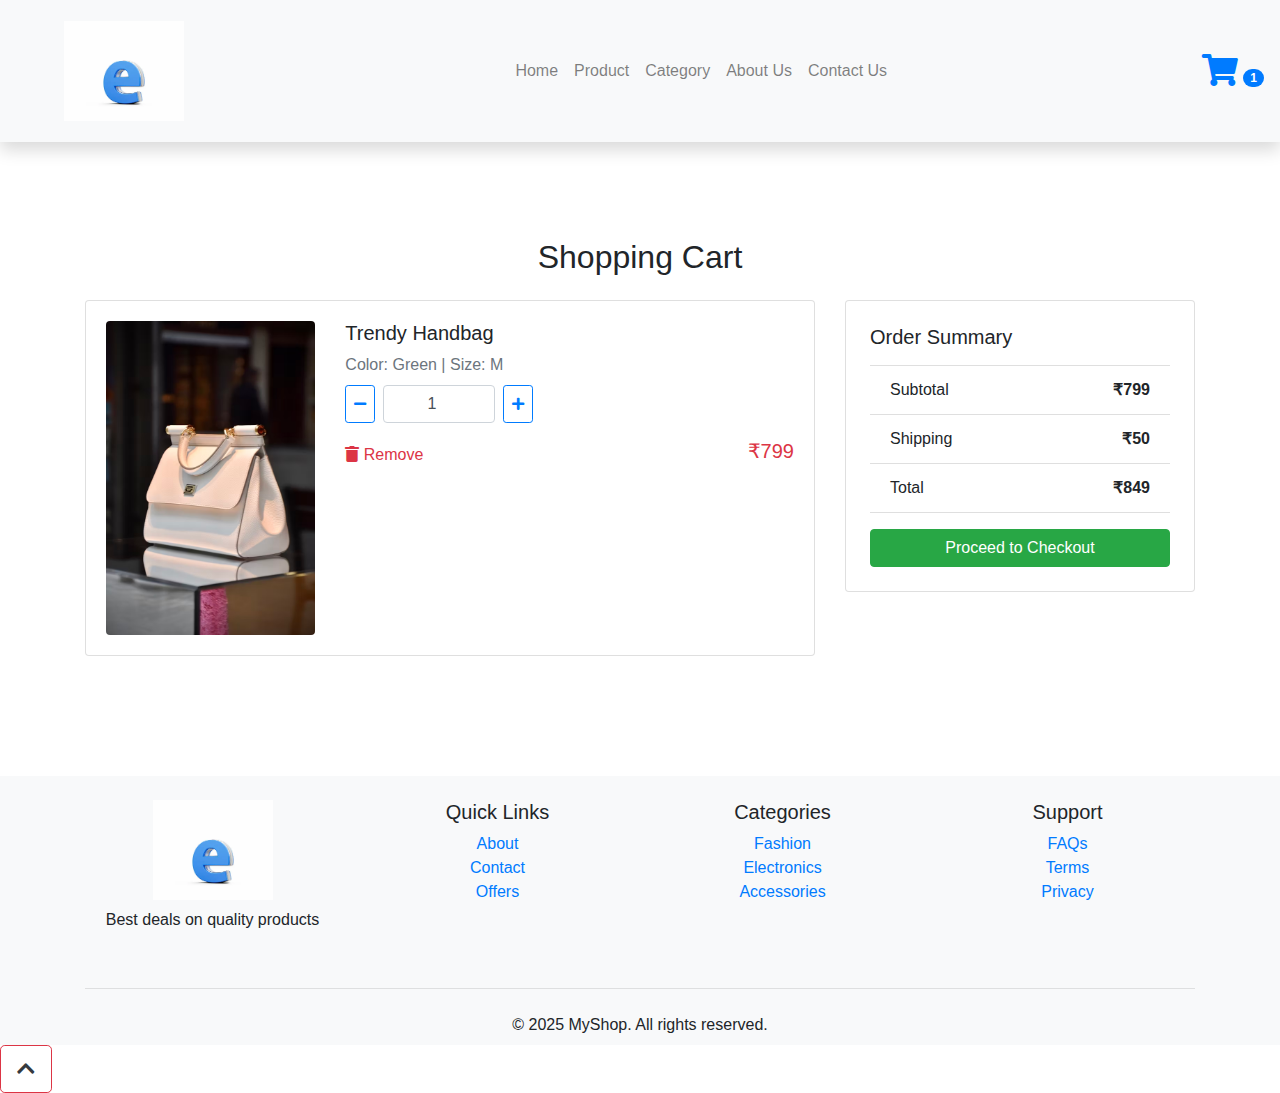
<file: ecommerce website/ecommerce_website_template/cart3.html>
<!DOCTYPE html>
<html lang="en">
<head>
  <meta charset="UTF-8" />
  <meta name="viewport" content="width=device-width, initial-scale=1" />
  <title>Cart - MyShop</title>
  <link rel="stylesheet" href="https://stackpath.bootstrapcdn.com/bootstrap/4.5.2/css/bootstrap.min.css" />
  <link rel="stylesheet" href="https://cdnjs.cloudflare.com/ajax/libs/font-awesome/5.10.0/css/all.min.css" />
  <link rel="stylesheet" href="assets/css/style.css" />
</head>
<body>

<!-- ======= Navbar ======= -->
<section class="header_menu" id="header_menu">
  <div class="container-fluid px-0 shadow">
    <nav class="navbar navbar-expand-lg navbar-light bg-light py-3">
      <a class="navbar-brand pl-5" href="index.html">
        <img src="assets/images/logo.png" class="img-fluid" width="120px" alt="logo">
      </a>
      <button class="navbar-toggler" type="button" data-toggle="collapse" data-target="#navbarContent">
        <span class="navbar-toggler-icon"></span>
      </button>
      <div class="collapse navbar-collapse" id="navbarContent">
        <ul class="navbar-nav mx-auto">
          <li class="nav-item"><a class="nav-link" href="index.html">Home</a></li>
          <li class="nav-item"><a class="nav-link" href="product.html">Product</a></li>
          <li class="nav-item"><a class="nav-link" href="category.html">Category</a></li>
          <li class="nav-item"><a class="nav-link" href="about.html">About Us</a></li>
          <li class="nav-item"><a class="nav-link" href="contact.html">Contact Us</a></li>
        </ul>
        <div class="cart">
          <a href="cart.html">
            <i class="fas fa-shopping-cart fa-2x"></i>
            <span class="badge badge-pill badge-primary">1</span>
          </a>
        </div>
      </div>
    </nav>
  </div>
</section>

<!-- ======= Cart Section ======= -->
<section class="cart_section py-5 my-5">
  <div class="container">
    <h2 class="mb-4 text-capitalize text-center">Shopping Cart</h2>
    <div class="row">
      <!-- Cart Items -->
      <div class="col-md-8">
        <div class="card mb-4">
          <div class="card-body">
            <div class="row">
              <div class="col-md-4">
                <img src="assets/images/product3.png" class="img-fluid rounded" alt="Handbag">

              </div>
              <div class="col-md-8">
                <h5>Trendy Handbag</h5>

                <p class="text-muted mb-2">Color: Green | Size: M</p>
                <div class="d-flex mb-2">
                  <button class="btn btn-outline-primary btn-sm mr-2" onclick="this.nextElementSibling.stepDown()"><i class="fas fa-minus"></i></button>
                  <input type="number" value="1" min="1" class="form-control w-25 text-center">
                  <button class="btn btn-outline-primary btn-sm ml-2" onclick="this.previousElementSibling.stepUp()"><i class="fas fa-plus"></i></button>
                </div>
                <div class="d-flex justify-content-between align-items-center mt-3">
                  <a href="#" class="text-danger"><i class="fas fa-trash"></i> Remove</a>
                  <h5 class="text-danger">₹799</h5>
                </div>
              </div>
            </div>
          </div>
        </div>
        <!-- You can duplicate this block for more cart items -->
      </div>

      <!-- Order Summary -->
      <div class="col-md-4">
        <div class="card p-4">
          <h5 class="mb-3">Order Summary</h5>
          <ul class="list-group list-group-flush mb-3">
            <li class="list-group-item d-flex justify-content-between">
              <span>Subtotal</span>
              <strong>₹799</strong>
            </li>
            <li class="list-group-item d-flex justify-content-between">
              <span>Shipping</span>
              <strong>₹50</strong>
            </li>
            <li class="list-group-item d-flex justify-content-between">
              <span>Total</span>
              <strong>₹849</strong>
            </li>
          </ul>
          <a href="checkout.html" class="btn btn-success btn-block">Proceed to Checkout</a>
        </div>
      </div>
    </div>
  </div>
</section>

<!-- Footer -->
    <footer class="bg-light text-center text-lg-start pt-4">
      <div class="container">
        <div class="row">
          <div class="col-lg-3 col-md-6 mb-4">
            <img src="assets/images/logo.png" alt="logo" width="120" />
            <p class="mt-2">Best deals on quality products</p>
          </div>
          <div class="col-lg-3 col-md-6 mb-4">
            <h5>Quick Links</h5>
            <ul class="list-unstyled">
              <li><a href="about.html">About</a></li>
              <li><a href="contact.html">Contact</a></li>
              <li><a href="#">Offers</a></li>
            </ul>
          </div>
          <div class="col-lg-3 col-md-6 mb-4">
            <h5>Categories</h5>
            <ul class="list-unstyled">
              <li><a href="#">Fashion</a></li>
              <li><a href="#">Electronics</a></li>
              <li><a href="#">Accessories</a></li>
            </ul>
          </div>
          <div class="col-lg-3 col-md-6 mb-4">
            <h5>Support</h5>
            <ul class="list-unstyled">
              <li><a href="#">FAQs</a></li>
              <li><a href="#">Terms</a></li>
              <li><a href="#">Privacy</a></li>
            </ul>
          </div>
        </div>
        <hr />
        <p class="text-center mb-0 py-2">&copy; 2025 MyShop. All rights reserved.</p>
      </div>
    </footer>
</section>

<!-- ======= Scroll to Top ======= -->
<div class="backtop">
  <a id="button" href="#top" class="btn btn-lg btn-outline-danger" role="button">
    <i class="fas fa-chevron-up text-dark"></i>
  </a>
</div>

<!-- Scripts -->
<script src="https://code.jquery.com/jquery-3.5.1.slim.min.js"></script>
<script src="https://cdn.jsdelivr.net/npm/popper.js@1.16.1/dist/umd/popper.min.js"></script>
<script src="https://stackpath.bootstrapcdn.com/bootstrap/4.5.2/js/bootstrap.min.js"></script>

</body>
</html>
</file>
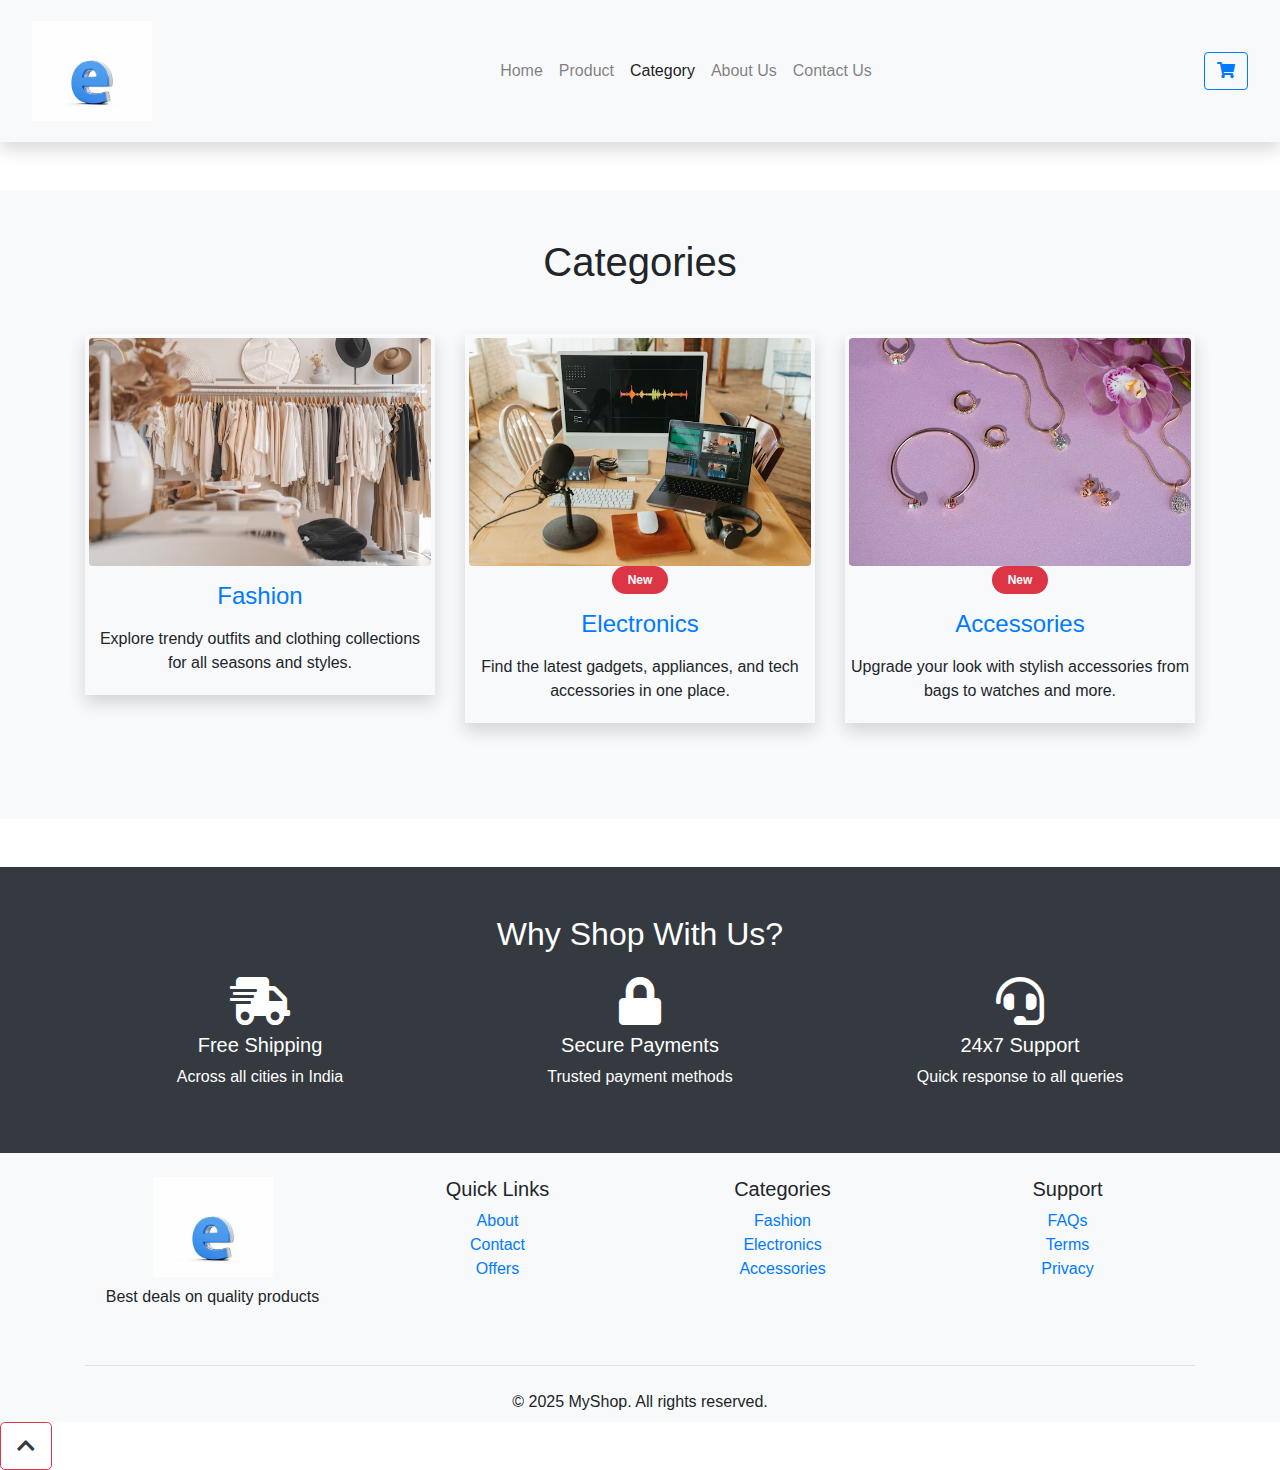
<file: ecommerce website/ecommerce_website_template/category.html>
<!DOCTYPE html>
<html lang="en">
<head>
  <meta charset="UTF-8">
  <meta name="viewport" content="width=device-width, initial-scale=1.0">
  <title>Category - E-Commerce</title>
  <link rel="stylesheet" href="https://stackpath.bootstrapcdn.com/bootstrap/4.5.2/css/bootstrap.min.css">
  <link rel="stylesheet" href="https://cdnjs.cloudflare.com/ajax/libs/font-awesome/5.10.0/css/all.min.css">
  <link rel="stylesheet" href="assets/css/style.css">
</head>
<body>
  <!-- Navbar -->
  <nav class="navbar navbar-expand-lg navbar-light bg-light shadow py-3">
    <a class="navbar-brand pl-3" href="index.html">
      <img src="assets/images/logo.png" alt="logo" width="120px" />
    </a>
    <button class="navbar-toggler" type="button" data-toggle="collapse" data-target="#navbarContent">
      <span class="navbar-toggler-icon"></span>
    </button>
    <div class="collapse navbar-collapse" id="navbarContent">
      <ul class="navbar-nav mx-auto">
        <li class="nav-item"><a class="nav-link" href="index.html">Home</a></li>
        <li class="nav-item"><a class="nav-link" href="product.html">Product</a></li>
        <li class="nav-item active"><a class="nav-link" href="category.html">Category</a></li>
        <li class="nav-item"><a class="nav-link" href="about.html">About Us</a></li>
        <li class="nav-item"><a class="nav-link" href="contact.html">Contact Us</a></li>
      </ul>
      <a href="cart.html" class="btn btn-outline-primary mr-3"><i class="fas fa-shopping-cart"></i></a>
    </div>
  </nav>

  <!-- Category Section -->
  <section class="products py-5 my-5 bg-light" id="products">
    <div class="container">
      <div class="section_title text-center mb-5">
        <h1 class="text-capitalize">Categories</h1>
      </div>
      <div class="row mb-5">
        <div class="col-md-4 col-12">
          <div class="single_product shadow text-center p-1">
            <div class="product_img">
              <a href="product.html"><img src="assets/images/category1.jfif" class="img img-fluid rounded" alt=""></a>
            </div>
            <div class="product-caption my-3">
              <h4><a href="product.html">Fashion</a></h4>
            </div>
            <div class="mt-3">
              <p>Explore trendy outfits and clothing collections for all seasons and styles.</p>
            </div>
          </div>
        </div>

        <div class="col-md-4 col-12">
          <div class="single_product shadow text-center p-1 mt-small-5 mb-small-5">
            <div class="product_img">
              <a href="product.html"><img src="assets/images/category2.jfif" class="img img-fluid rounded" alt=""></a>
              <div class="new_product">
                <span class="badge py-2 px-3 badge-pill badge-danger">New</span>
              </div>
            </div>
            <div class="product-caption my-3">
              <h4><a href="product.html">Electronics</a></h4>
            </div>
            <div class="mt-3">
              <p>Find the latest gadgets, appliances, and tech accessories in one place.</p>
            </div>
          </div>
        </div>

        <div class="col-md-4 col-12">
          <div class="single_product shadow text-center p-1">
            <div class="product_img">
              <a href="product.html"><img src="assets/images/category3.jfif" class="img img-fluid rounded" alt=""></a>
              <div class="new_product">
                <span class="badge py-2 px-3 badge-pill badge-danger">New</span>
              </div>
            </div>
            <div class="product-caption my-3">
              <h4><a href="product.html">Accessories</a></h4>
            </div>
            <div class="mt-3">
              <p>Upgrade your look with stylish accessories from bags to watches and more.</p>
            </div>
          </div>
        </div>
      </div>
    </div>
  </section>

  <!-- Feature Section -->
  <section class="py-5 bg-dark text-white text-center">
    <div class="container">
      <h2>Why Shop With Us?</h2>
      <div class="row mt-4">
        <div class="col-md-4">
          <i class="fas fa-shipping-fast fa-3x mb-2"></i>
          <h5>Free Shipping</h5>
          <p>Across all cities in India</p>
        </div>
        <div class="col-md-4">
          <i class="fas fa-lock fa-3x mb-2"></i>
          <h5>Secure Payments</h5>
          <p>Trusted payment methods</p>
        </div>
        <div class="col-md-4">
          <i class="fas fa-headset fa-3x mb-2"></i>
          <h5>24x7 Support</h5>
          <p>Quick response to all queries</p>
        </div>
      </div>
    </div>
  </section>
  <!-- Footer -->
    <footer class="bg-light text-center text-lg-start pt-4">
      <div class="container">
        <div class="row">
          <div class="col-lg-3 col-md-6 mb-4">
            <img src="assets/images/logo.png" alt="logo" width="120" />
            <p class="mt-2">Best deals on quality products</p>
          </div>
          <div class="col-lg-3 col-md-6 mb-4">
            <h5>Quick Links</h5>
            <ul class="list-unstyled">
              <li><a href="about.html">About</a></li>
              <li><a href="contact.html">Contact</a></li>
              <li><a href="#">Offers</a></li>
            </ul>
          </div>
          <div class="col-lg-3 col-md-6 mb-4">
            <h5>Categories</h5>
            <ul class="list-unstyled">
              <li><a href="#">Fashion</a></li>
              <li><a href="#">Electronics</a></li>
              <li><a href="#">Accessories</a></li>
            </ul>
          </div>
          <div class="col-lg-3 col-md-6 mb-4">
            <h5>Support</h5>
            <ul class="list-unstyled">
              <li><a href="#">FAQs</a></li>
              <li><a href="#">Terms</a></li>
              <li><a href="#">Privacy</a></li>
            </ul>
          </div>
        </div>
        <hr />
        <p class="text-center mb-0 py-2">&copy; 2025 MyShop. All rights reserved.</p>
      </div>
    </footer>

  <!-- Scroll to Top -->
  <div class="backtop">
    <a id="button" href="#top" class="btn btn-lg btn-outline-danger" role="button">
      <i class="fas fa-chevron-up text-dark"></i>
    </a>
  </div>

  <!-- Scripts -->
  <script src="https://code.jquery.com/jquery-3.5.1.slim.min.js"></script>
  <script src="https://cdn.jsdelivr.net/npm/popper.js@1.16.1/dist/umd/popper.min.js"></script>
  <script src="https://stackpath.bootstrapcdn.com/bootstrap/4.5.2/js/bootstrap.min.js"></script>
</body>
</html>
</file>
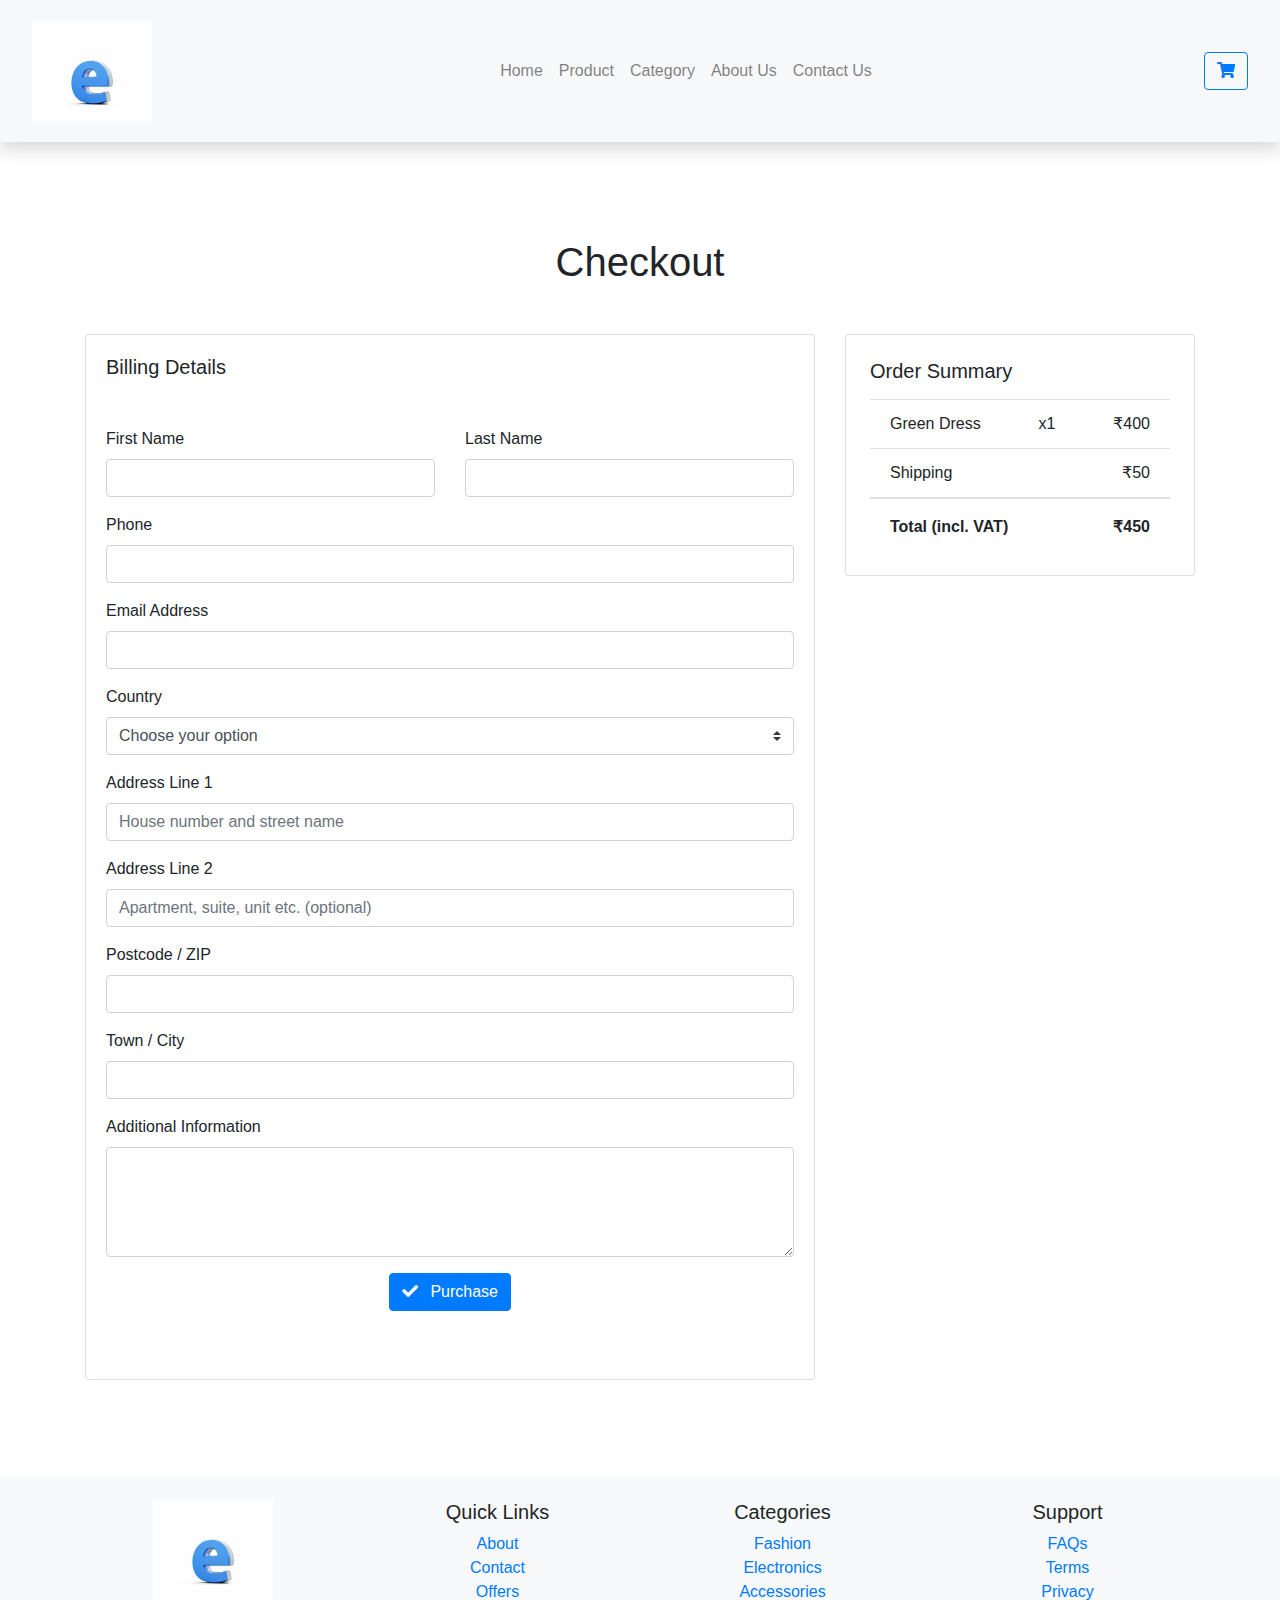
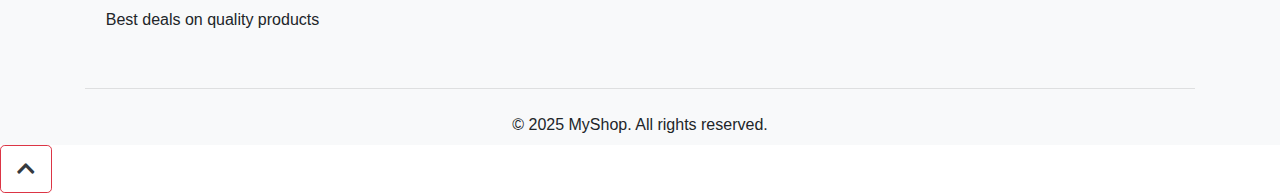
<file: ecommerce website/ecommerce_website_template/checkout.html>
<!DOCTYPE html>
<html lang="en">
<head>
  <meta charset="UTF-8" />
  <meta name="viewport" content="width=device-width, initial-scale=1" />
  <title>Checkout - MyShop</title>
  <link rel="stylesheet" href="https://stackpath.bootstrapcdn.com/bootstrap/4.5.2/css/bootstrap.min.css" />
  <link rel="stylesheet" href="https://cdnjs.cloudflare.com/ajax/libs/font-awesome/5.10.0/css/all.min.css" />
  <link rel="stylesheet" href="assets/css/style.css" />
</head>
<body>

<!-- ======= Navbar ======= -->
<nav class="navbar navbar-expand-lg navbar-light bg-light shadow py-3">
  <a class="navbar-brand pl-3" href="index.html">
    <img src="assets/images/logo.png" alt="logo" width="120px" />
  </a>
  <button class="navbar-toggler" type="button" data-toggle="collapse" data-target="#navbarContent">
    <span class="navbar-toggler-icon"></span>
  </button>
  <div class="collapse navbar-collapse" id="navbarContent">
    <ul class="navbar-nav mx-auto">
      <li class="nav-item"><a class="nav-link" href="index.html">Home</a></li>
      <li class="nav-item"><a class="nav-link" href="product.html">Product</a></li>
      <li class="nav-item"><a class="nav-link" href="category.html">Category</a></li>
      <li class="nav-item"><a class="nav-link" href="about.html">About Us</a></li>
      <li class="nav-item"><a class="nav-link" href="contact.html">Contact Us</a></li>
    </ul>
    <a href="cart.html" class="btn btn-outline-primary mr-3"><i class="fas fa-shopping-cart"></i></a>
  </div>
</nav>

<!-- ============== Checkout starts here ============== -->
<section class="Checkout py-5 my-5" id="Checkout">
  <div class="container">
    <div class="section_title text-center mb-5">
      <h1 class="text-capitalize">Checkout</h1>
    </div>
    <div class="row">
      <!-- Billing Form -->
      <div class="col-lg-8">
        <div class="card pb-5">
          <div class="card-body">
            <h5 class="mb-5">Billing Details</h5>
            <div class="row">
              <div class="col-lg-6">
                <div class="form-group">
                  <label for="firstName">First Name</label>
                  <input type="text" id="firstName" class="form-control" />
                </div>
              </div>
              <div class="col-lg-6">
                <div class="form-group">
                  <label for="lastName">Last Name</label>
                  <input type="text" id="lastName" class="form-control" />
                </div>
              </div>
            </div>

            <div class="form-group">
              <label for="phone">Phone</label>
              <input type="number" id="phone" class="form-control" />
            </div>

            <div class="form-group">
              <label for="email">Email Address</label>
              <input type="email" id="email" class="form-control" />
            </div>

            <div class="form-group">
              <label>Country</label>
              <select class="custom-select">
                <option selected>Choose your option</option>
                <option value="1">India</option>
                <option value="2">USA</option>
                <option value="3">Other</option>
              </select>
            </div>

            <div class="form-group">
              <label for="address1">Address Line 1</label>
              <input type="text" id="address1" class="form-control" placeholder="House number and street name" />
            </div>

            <div class="form-group">
              <label for="address2">Address Line 2</label>
              <input type="text" id="address2" class="form-control" placeholder="Apartment, suite, unit etc. (optional)" />
            </div>

            <div class="form-group">
              <label for="zip">Postcode / ZIP</label>
              <input type="text" id="zip" class="form-control" />
            </div>

            <div class="form-group">
              <label for="city">Town / City</label>
              <input type="text" id="city" class="form-control" />
            </div>

            <div class="form-group">
              <label for="note">Additional Information</label>
              <textarea id="note" class="form-control" rows="4"></textarea>
            </div>

            <div class="text-center">
              <a href="order_confirmation.html" class="btn btn-primary">
                <i class="fa fa-check mr-2"></i> Purchase
              </a>
            </div>
          </div>
        </div>
      </div>

      <!-- Order Summary -->
      <div class="col-lg-4">
        <div class="card p-4">
          <h5 class="mb-3">Order Summary</h5>
          <ul class="list-group list-group-flush">
            <li class="list-group-item d-flex justify-content-between">
              <span>Green Dress</span>
              <span>x1</span>
              <span>₹400</span>
            </li>
            <li class="list-group-item d-flex justify-content-between">
              <span>Shipping</span>
              <span>₹50</span>
            </li>
            <li class="list-group-item d-flex justify-content-between border-top pt-3">
              <div>
                <strong>Total (incl. VAT)</strong>
              </div>
              <strong>₹450</strong>
            </li>
          </ul>
        </div>
      </div>
    </div>
  </div>
</section>


<!-- ============== Checkout ends here ============== -->
 <!-- Footer -->
    <footer class="bg-light text-center text-lg-start pt-4">
      <div class="container">
        <div class="row">
          <div class="col-lg-3 col-md-6 mb-4">
            <img src="assets/images/logo.png" alt="logo" width="120" />
            <p class="mt-2">Best deals on quality products</p>
          </div>
          <div class="col-lg-3 col-md-6 mb-4">
            <h5>Quick Links</h5>
            <ul class="list-unstyled">
              <li><a href="about.html">About</a></li>
              <li><a href="contact.html">Contact</a></li>
              <li><a href="#">Offers</a></li>
            </ul>
          </div>
          <div class="col-lg-3 col-md-6 mb-4">
            <h5>Categories</h5>
            <ul class="list-unstyled">
              <li><a href="#">Fashion</a></li>
              <li><a href="#">Electronics</a></li>
              <li><a href="#">Accessories</a></li>
            </ul>
          </div>
          <div class="col-lg-3 col-md-6 mb-4">
            <h5>Support</h5>
            <ul class="list-unstyled">
              <li><a href="#">FAQs</a></li>
              <li><a href="#">Terms</a></li>
              <li><a href="#">Privacy</a></li>
            </ul>
          </div>
        </div>
        <hr />
        <p class="text-center mb-0 py-2">&copy; 2025 MyShop. All rights reserved.</p>
      </div>
    </footer>  </section>


<!-- ======= Scroll to Top ======= -->
  <div class="backtop">
    <a id="button" href="#top" class="btn btn-lg btn-outline-danger" role="button">
      <i class="fas fa-chevron-up text-dark"></i>
    </a>
  </div>
  

<script src="https://code.jquery.com/jquery-3.5.1.slim.min.js"></script>
<script src="https://cdn.jsdelivr.net/npm/popper.js@1.16.1/dist/umd/popper.min.js"></script>
<script src="https://stackpath.bootstrapcdn.com/bootstrap/4.5.2/js/bootstrap.min.js"></script>
</body>
</html>
</file>
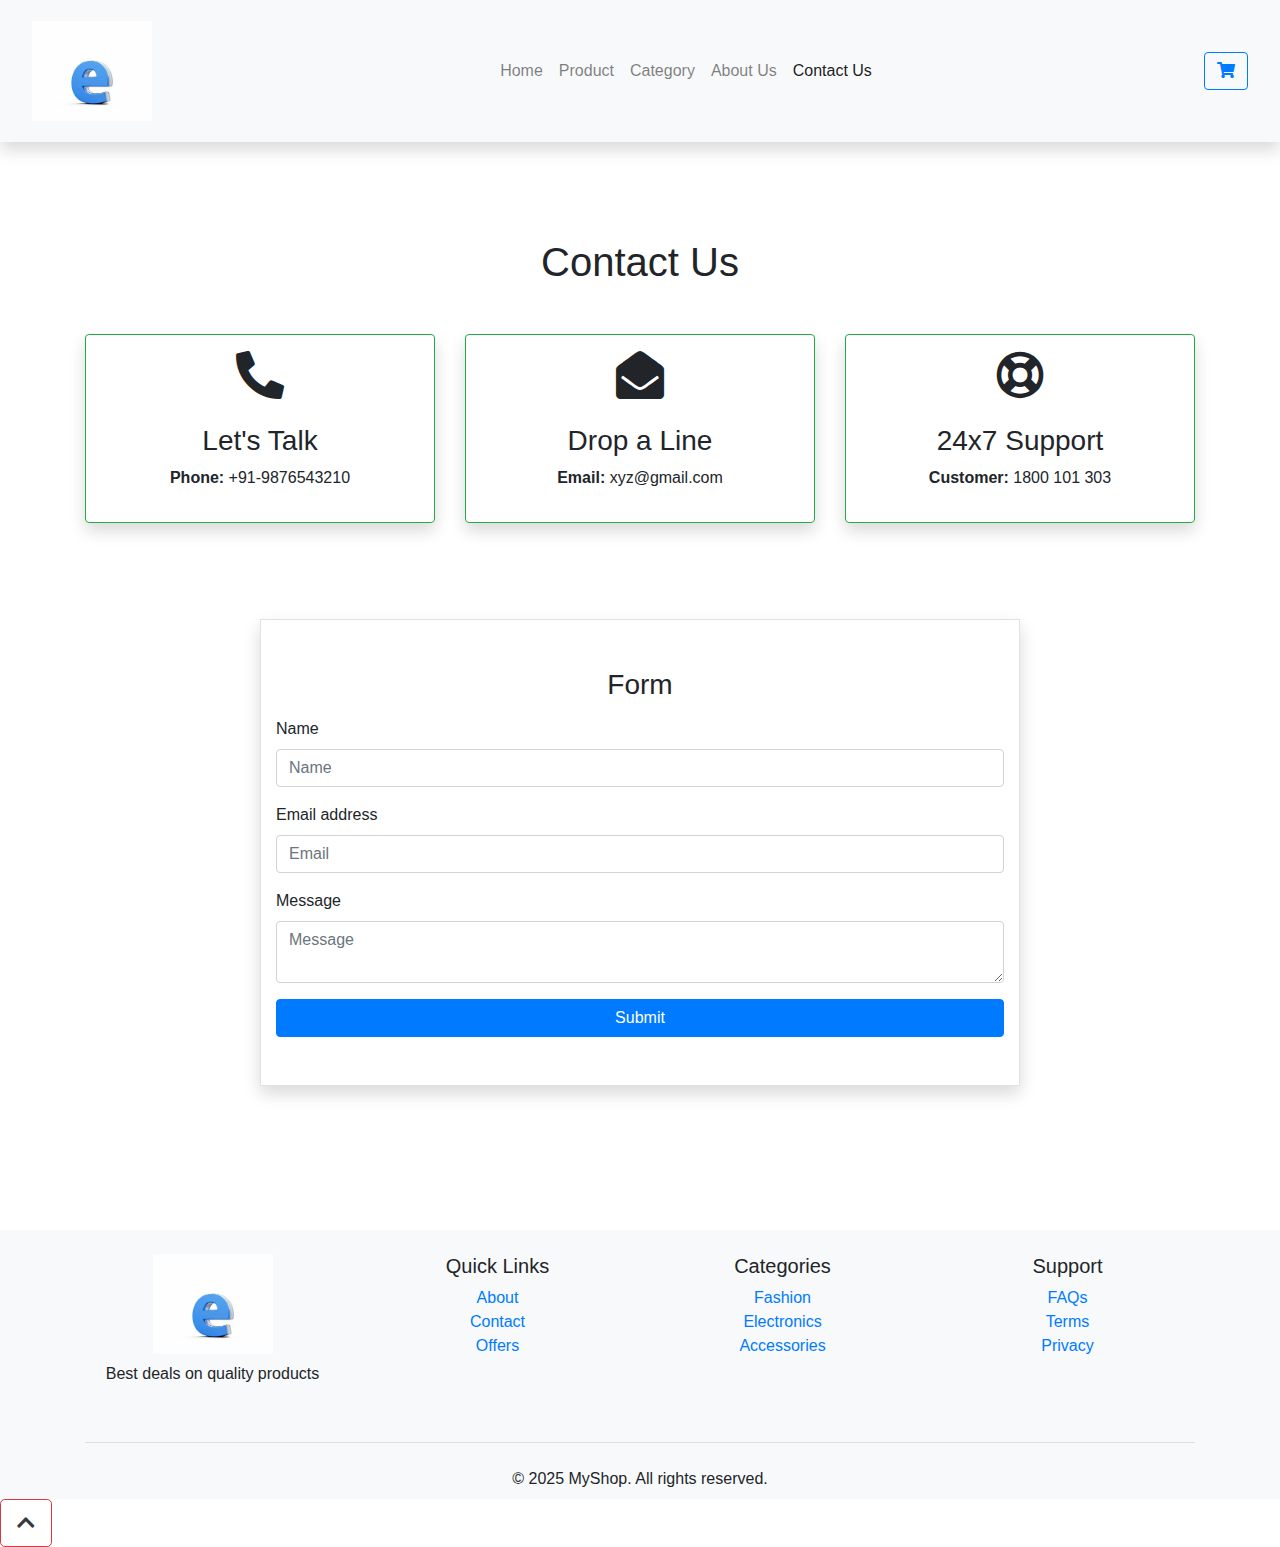
<file: ecommerce website/ecommerce_website_template/contact.html>
<!DOCTYPE html>
<html lang="en">
<head>
  <meta charset="UTF-8" />
  <meta name="viewport" content="width=device-width, initial-scale=1" />
  <title>Contact Us - MyShop</title>
  <link rel="stylesheet" href="https://stackpath.bootstrapcdn.com/bootstrap/4.5.2/css/bootstrap.min.css" />
  <link rel="stylesheet" href="https://cdnjs.cloudflare.com/ajax/libs/font-awesome/5.10.0/css/all.min.css" />
  <link rel="stylesheet" href="assets/css/style.css" />
</head>
<body>

<!-- ======= Navbar ======= -->
<nav class="navbar navbar-expand-lg navbar-light bg-light shadow py-3">
  <a class="navbar-brand pl-3" href="index.html">
    <img src="assets/images/logo.png" alt="logo" width="120px" />
  </a>
  <button class="navbar-toggler" type="button" data-toggle="collapse" data-target="#navbarContent">
    <span class="navbar-toggler-icon"></span>
  </button>
  <div class="collapse navbar-collapse" id="navbarContent">
    <ul class="navbar-nav mx-auto">
      <li class="nav-item"><a class="nav-link" href="index.html">Home</a></li>
      <li class="nav-item"><a class="nav-link" href="product.html">Product</a></li>
      <li class="nav-item"><a class="nav-link" href="category.html">Category</a></li>
      <li class="nav-item"><a class="nav-link" href="about.html">About Us</a></li>
      <li class="nav-item active"><a class="nav-link" href="contact.html">Contact Us</a></li>
    </ul>
    <a href="cart.html" class="btn btn-outline-primary mr-3"><i class="fas fa-shopping-cart"></i></a>
  </div>
</nav>

<!-- ======= Contact Section ======= -->
<section class="contact py-5 my-5" id="contact">
  <div class="container">
    <div class="section_title text-center mb-5">
      <h1 class="text-capitalize">Contact Us</h1>
    </div>
    <div class="row mb-5">
      <div class="col-md-4 col-12">
        <div class="border border-success rounded shadow text-center p-3">
          <div class="mb-4">
            <i class="fas fa-phone-alt fa-3x"></i>
          </div>
          <div>
            <h3>Let's Talk</h3>
            <p><b>Phone:</b> +91-9876543210</p>
          </div>
        </div>
      </div>
      <div class="col-md-4 col-12">
        <div class="border border-success rounded shadow text-center p-3">
          <div class="mb-4">
            <i class="fas fa-envelope-open fa-3x"></i>
          </div>
          <div>
            <h3>Drop a Line</h3>
            <p><b>Email:</b> xyz@gmail.com</p>
          </div>
        </div>
      </div>
      <div class="col-md-4 col-12">
        <div class="border border-success rounded shadow text-center p-3">
          <div class="mb-4">
            <i class="far fa-life-ring fa-3x"></i>
          </div>
          <div>
            <h3>24x7 Support</h3>
            <p><b>Customer:</b> 1800 101 303</p>
          </div>
        </div>
      </div>
    </div>

    <!-- Contact Form -->
    <div class="row">
      <div class="col-md-8 col-10 mx-auto mb-3 my-5 py-5 border shadow">
        <h3 class="text-center mb-3">Form</h3>
        <form action="contact.html" method="POST" id="form">
          <div class="form-group">
            <label>Name</label>
            <input name="name" id="name" type="text" placeholder="Name" class="form-control" />
          </div>
          <div class="form-group">
            <label>Email address</label>
            <input name="email" id="email" type="email" placeholder="Email" class="form-control" />
          </div>
          <div class="form-group">
            <label>Message</label>
            <textarea name="msg" id="msg" class="form-control" placeholder="Message"></textarea>
          </div>
          <button type="submit" class="btn btn-primary btn-block">Submit</button>
        </form>
      </div>
    </div>
  </div>
</section>

<!-- ======= Footer ======= -->
<footer class="bg-light text-center text-lg-start pt-4">
  <div class="container">
    <div class="row">
      <div class="col-lg-3 col-md-6 mb-4">
        <img src="assets/images/logo.png" alt="logo" width="120" />
        <p class="mt-2">Best deals on quality products</p>
      </div>
      <div class="col-lg-3 col-md-6 mb-4">
        <h5>Quick Links</h5>
        <ul class="list-unstyled">
          <li><a href="about.html">About</a></li>
          <li><a href="contact.html">Contact</a></li>
          <li><a href="#">Offers</a></li>
        </ul>
      </div>
      <div class="col-lg-3 col-md-6 mb-4">
        <h5>Categories</h5>
        <ul class="list-unstyled">
          <li><a href="#">Fashion</a></li>
          <li><a href="#">Electronics</a></li>
          <li><a href="#">Accessories</a></li>
        </ul>
      </div>
      <div class="col-lg-3 col-md-6 mb-4">
        <h5>Support</h5>
        <ul class="list-unstyled">
          <li><a href="#">FAQs</a></li>
          <li><a href="#">Terms</a></li>
          <li><a href="#">Privacy</a></li>
        </ul>
      </div>
    </div>
    <hr />
    <p class="text-center mb-0 py-2">&copy; 2025 MyShop. All rights reserved.</p>
  </div>
</footer>

<!-- ======= Scroll to Top ======= -->
  <div class="backtop">
    <a id="button" href="#top" class="btn btn-lg btn-outline-danger" role="button">
      <i class="fas fa-chevron-up text-dark"></i>
    </a>
  </div>
  

<!-- Scripts -->
<script src="https://code.jquery.com/jquery-3.5.1.slim.min.js"></script>
<script src="https://cdn.jsdelivr.net/npm/popper.js@1.16.1/dist/umd/popper.min.js"></script>
<script src="https://stackpath.bootstrapcdn.com/bootstrap/4.5.2/js/bootstrap.min.js"></script>
</body>
</html>
</file>
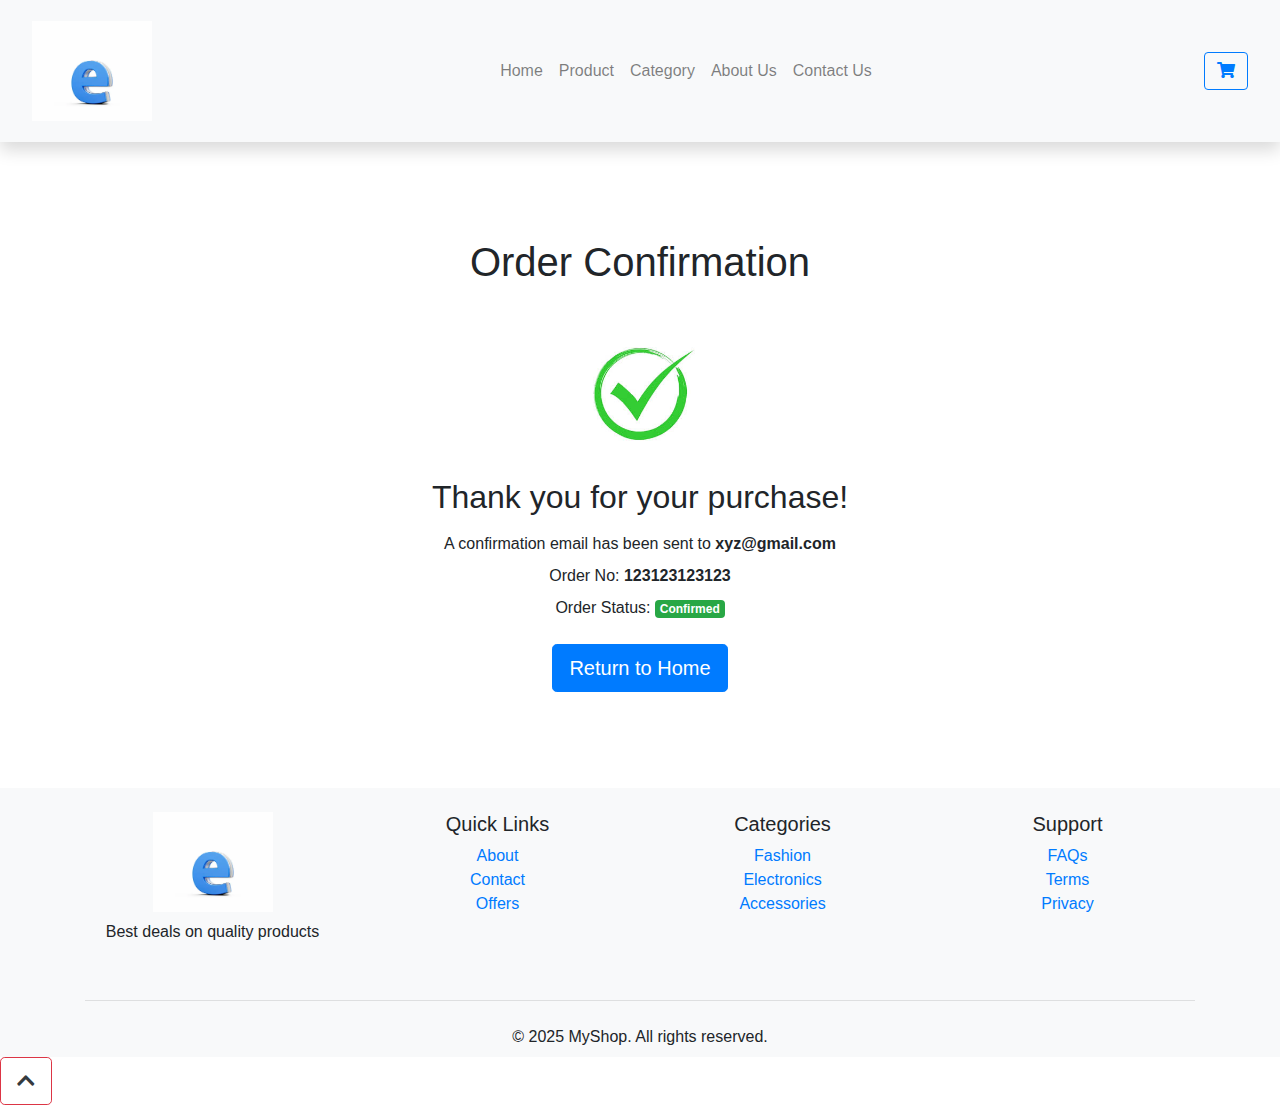
<file: ecommerce website/ecommerce_website_template/order_confirmation.html>
<!DOCTYPE html>
<html lang="en">
<head>
  <meta charset="UTF-8" />
  <meta name="viewport" content="width=device-width, initial-scale=1" />
  <title>Order Confirmation - MyShop</title>
  <link rel="stylesheet" href="https://stackpath.bootstrapcdn.com/bootstrap/4.5.2/css/bootstrap.min.css" />
  <link rel="stylesheet" href="https://cdnjs.cloudflare.com/ajax/libs/font-awesome/5.10.0/css/all.min.css" />
  <link rel="stylesheet" href="assets/css/style.css" />
</head>
<body>

<!-- ======= Navbar ======= -->
<nav class="navbar navbar-expand-lg navbar-light bg-light shadow py-3">
  <a class="navbar-brand pl-3" href="index.html">
    <img src="assets/images/logo.png" alt="logo" width="120px" />
  </a>
  <button class="navbar-toggler" type="button" data-toggle="collapse" data-target="#navbarContent">
    <span class="navbar-toggler-icon"></span>
  </button>
  <div class="collapse navbar-collapse" id="navbarContent">
    <ul class="navbar-nav mx-auto">
      <li class="nav-item"><a class="nav-link" href="index.html">Home</a></li>
      <li class="nav-item"><a class="nav-link" href="product.html">Product</a></li>
      <li class="nav-item"><a class="nav-link" href="category.html">Category</a></li>
      <li class="nav-item"><a class="nav-link" href="about.html">About Us</a></li>
      <li class="nav-item"><a class="nav-link" href="contact.html">Contact Us</a></li>
    </ul>
    <a href="cart.html" class="btn btn-outline-primary mr-3"><i class="fas fa-shopping-cart"></i></a>
  </div>
</nav>

<!-- ============== Order Confirmation Section ============== -->
<section class="order_confirmation py-5 my-5" id="order_confirmation">
  <div class="container">
    <div class="section_title text-center mb-5">
      <h1 class="text-capitalize">Order Confirmation</h1>
    </div>
    <div class="row">
      <div class="col-md-6 mx-auto text-center">
        <img src="assets/images/success_tick.png" class="img img-fluid mb-4" alt="Success Tick" style="max-width: 120px;" />
        <h2 class="mb-3">Thank you for your purchase!</h2>
        <p class="mb-2">A confirmation email has been sent to <strong>xyz@gmail.com</strong></p>
        <p class="mb-2">Order No: <strong>123123123123</strong></p>
        <p class="mb-4">Order Status: <span class="badge badge-success">Confirmed</span></p>
        <a href="index.html" class="btn btn-primary btn-lg">Return to Home</a>
      </div>
    </div>
  </div>
</section>

<!-- ======= Footer ======= -->
<footer class="bg-light text-center text-lg-start pt-4">
  <div class="container">
    <div class="row">
      <div class="col-lg-3 col-md-6 mb-4">
        <img src="assets/images/logo.png" alt="logo" width="120" />
        <p class="mt-2">Best deals on quality products</p>
      </div>
      <div class="col-lg-3 col-md-6 mb-4">
        <h5>Quick Links</h5>
        <ul class="list-unstyled">
          <li><a href="about.html">About</a></li>
          <li><a href="contact.html">Contact</a></li>
          <li><a href="#">Offers</a></li>
        </ul>
      </div>
      <div class="col-lg-3 col-md-6 mb-4">
        <h5>Categories</h5>
        <ul class="list-unstyled">
          <li><a href="#">Fashion</a></li>
          <li><a href="#">Electronics</a></li>
          <li><a href="#">Accessories</a></li>
        </ul>
      </div>
      <div class="col-lg-3 col-md-6 mb-4">
        <h5>Support</h5>
        <ul class="list-unstyled">
          <li><a href="#">FAQs</a></li>
          <li><a href="#">Terms</a></li>
          <li><a href="#">Privacy</a></li>
        </ul>
      </div>
    </div>
    <hr />
    <p class="text-center mb-0 py-2">&copy; 2025 MyShop. All rights reserved.</p>
  </div>
</footer>

<!-- ======= Scroll to Top ======= -->
  <div class="backtop">
    <a id="button" href="#top" class="btn btn-lg btn-outline-danger" role="button">
      <i class="fas fa-chevron-up text-dark"></i>
    </a>
  </div>
  

<script src="https://code.jquery.com/jquery-3.5.1.slim.min.js"></script>
<script src="https://cdn.jsdelivr.net/npm/popper.js@1.16.1/dist/umd/popper.min.js"></script>
<script src="https://stackpath.bootstrapcdn.com/bootstrap/4.5.2/js/bootstrap.min.js"></script>
</body>
</html>
</file>
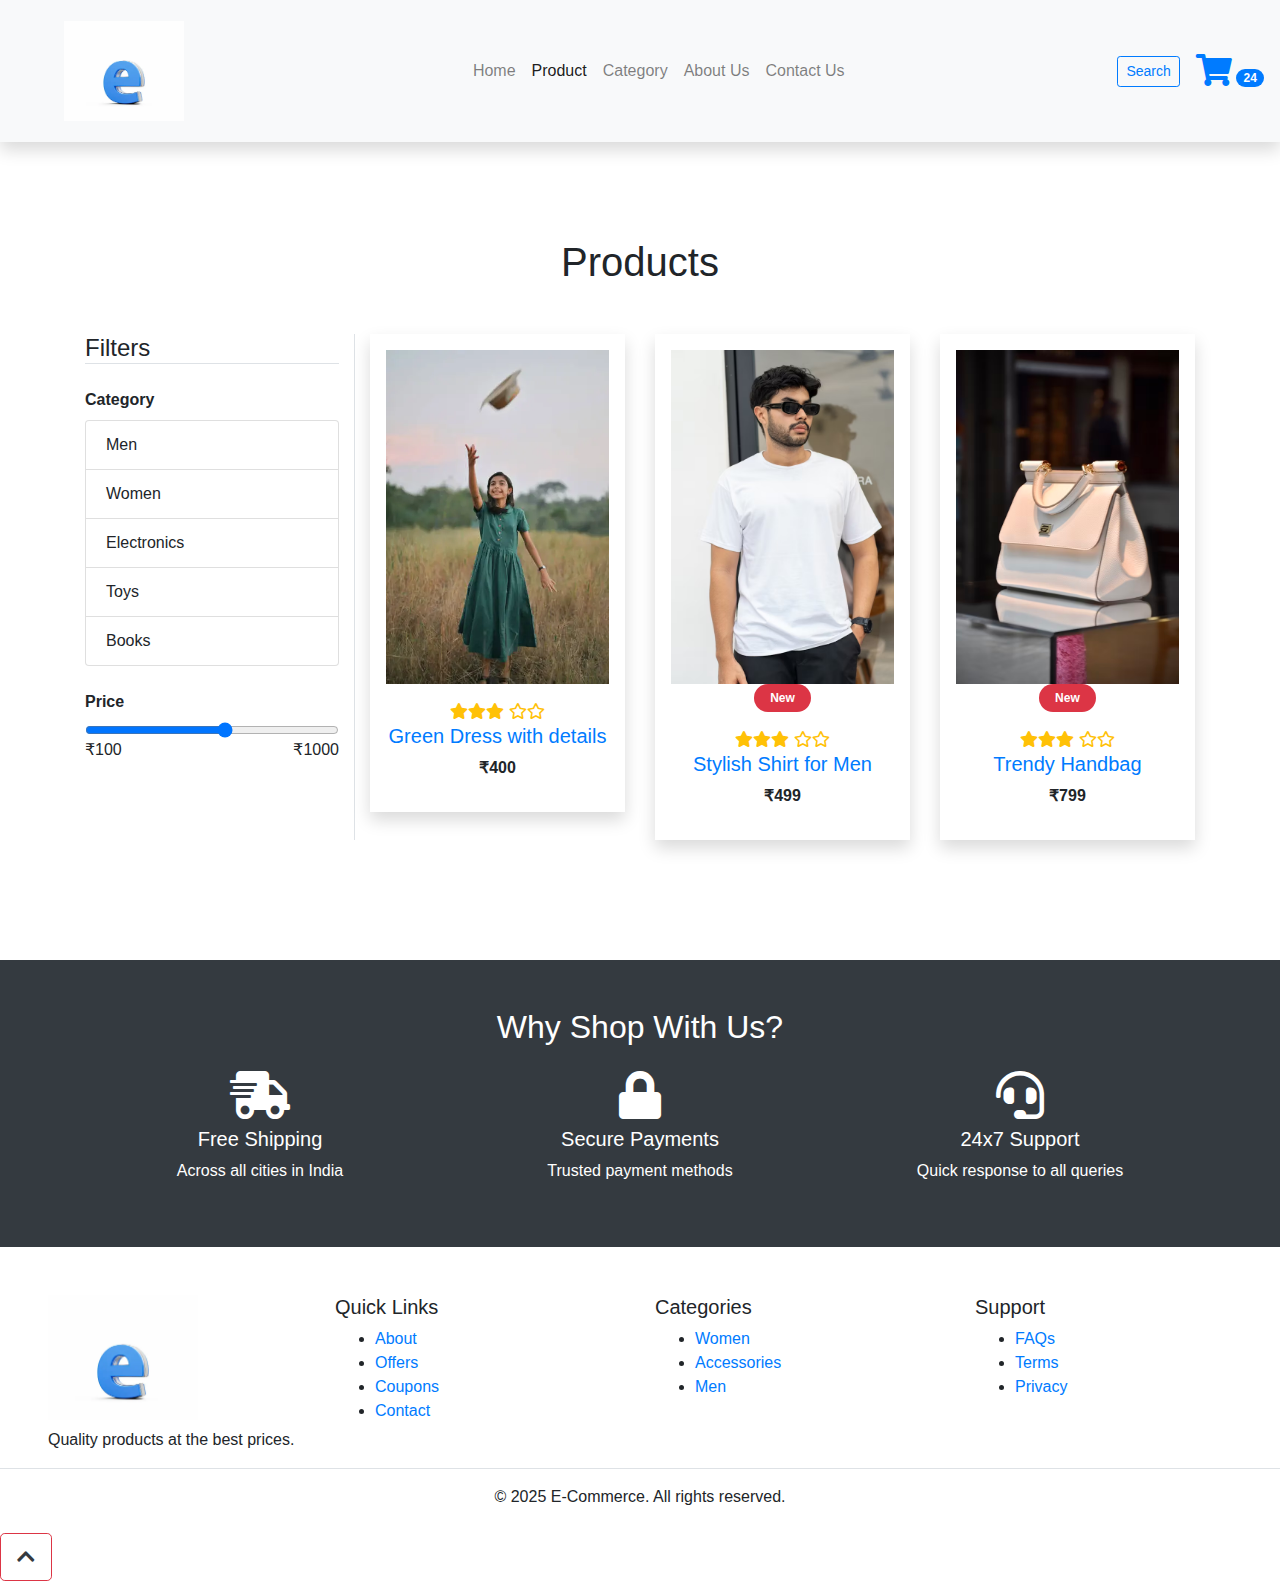
<file: ecommerce website/ecommerce_website_template/product.html>
<!DOCTYPE html>
<html lang="en">
<head>
  <meta charset="UTF-8" />
  <meta name="viewport" content="width=device-width, initial-scale=1" />
  <title>Product List - E-Commerce</title>
  <link rel="stylesheet" href="https://stackpath.bootstrapcdn.com/bootstrap/4.5.2/css/bootstrap.min.css" />
  <link rel="stylesheet" href="https://cdnjs.cloudflare.com/ajax/libs/font-awesome/5.10.0/css/all.min.css" />
  <link rel="stylesheet" href="assets/css/style.css" />
</head>
<body>

  <!-- ======= Navbar ======= -->
  <section class="header_menu" id="header_menu">
    <div class="container-fluid px-0 shadow">
      <nav class="navbar navbar-expand-lg navbar-light bg-light py-3">
        <a class="navbar-brand pl-5" href="index.html">
          <img src="assets/images/logo.png" class="img-fluid" width="120px" alt="logo">
        </a>
        <button class="navbar-toggler" type="button" data-toggle="collapse" data-target="#navbarContent">
          <span class="navbar-toggler-icon"></span>
        </button>
        <div class="collapse navbar-collapse" id="navbarContent">
          <ul class="navbar-nav mx-auto">
            <li class="nav-item"><a class="nav-link" href="index.html">Home</a></li>
            <li class="nav-item active"><a class="nav-link" href="product.html">Product</a></li>
            <li class="nav-item"><a class="nav-link" href="category.html">Category</a></li>
            <li class="nav-item"><a class="nav-link" href="about.html">About Us</a></li>
            <li class="nav-item"><a class="nav-link" href="contact.html">Contact Us</a></li>
          </ul>
          <div class="search mr-3">
            <a href="search.html" class="btn btn-sm btn-outline-primary">Search</a>
          </div>
          <div class="cart">
            <a href="cart.html">
              <i class="fas fa-shopping-cart fa-2x"></i>
              <span class="badge badge-pill badge-primary">24</span>
            </a>
          </div>
        </div>
      </nav>
    </div>
  </section>

  <!-- ======= Product List Section ======= -->
  <section class="products py-5 my-5" id="products">
    <div class="container">
      <div class="section_title text-center mb-5">
        <h1 class="text-capitalize">Products</h1>
      </div>
      <div class="row">
        <!-- Filter Sidebar -->
        <div class="col-md-3 border-right mb-4">
          <h4 class="mb-4 border-bottom">Filters</h4>
          <div class="mb-4">
            <label><b>Category</b></label>
            <ul class="list-group">
              <li class="list-group-item">Men</li>
              <li class="list-group-item">Women</li>
              <li class="list-group-item">Electronics</li>
              <li class="list-group-item">Toys</li>
              <li class="list-group-item">Books</li>
            </ul>
          </div>
          <div>
            <label><b>Price</b></label>
            <input type="range" min="100" max="1000" step="100" class="form-control-range">
            <div class="d-flex justify-content-between">
              <label>₹100</label>
              <label>₹1000</label>
            </div>
          </div>
        </div>

        <!-- Product Grid -->
        <div class="col-md-9">
          <div class="row">
            <!-- Product 1 -->
            <div class="col-md-4 mb-4">
              <div class="single_product shadow text-center p-3">
                <div class="product_img">
                  <a href="product1.html"><img src="assets/images/product1.png" class="img-fluid" alt=""></a>
                </div>
                <div class="product-caption my-3">
                  <div class="product-ratting text-warning">
                    <i class="fas fa-star"></i><i class="fas fa-star"></i><i class="fas fa-star"></i>
                    <i class="far fa-star"></i><i class="far fa-star"></i>
                  </div>
                  <h5><a href="product1.html">Green Dress with details</a></h5>
                  <div class="price"><b>₹400</b></div>
                </div>
              </div>
            </div>

            <!-- Product 2 -->
            <div class="col-md-4 mb-4">
              <div class="single_product shadow text-center p-3">
                <div class="product_img">
                  <a href="product2.html"><img src="assets/images/product2.png" class="img-fluid" alt=""></a>
                  <span class="badge py-2 px-3 badge-pill badge-danger">New</span>
                </div>
                <div class="product-caption my-3">
                  <div class="product-ratting text-warning">
                    <i class="fas fa-star"></i><i class="fas fa-star"></i><i class="fas fa-star"></i>
                    <i class="far fa-star"></i><i class="far fa-star"></i>
                  </div>
                  <h5><a href="product2.html">Stylish Shirt for Men</a></h5>
                  <div class="price"><b>₹499</b></div>
                </div>
              </div>
            </div>

            <!-- Product 3 -->
            <div class="col-md-4 mb-4">
              <div class="single_product shadow text-center p-3">
                <div class="product_img">
                  <a href="product3.html"><img src="assets/images/product3.png" class="img-fluid" alt=""></a>
                  <span class="badge py-2 px-3 badge-pill badge-danger">New</span>
                </div>
                <div class="product-caption my-3">
                  <div class="product-ratting text-warning">
                    <i class="fas fa-star"></i><i class="fas fa-star"></i><i class="fas fa-star"></i>
                    <i class="far fa-star"></i><i class="far fa-star"></i>
                  </div>
                  <h5><a href="product3.html">Trendy Handbag</a></h5>
                  <div class="price"><b>₹799</b></div>
                </div>
              </div>
            </div>
          </div> <!-- row -->
        </div>
      </div>
    </div>
  </section>
  <!-- Features -->
    <section class="py-5 bg-dark text-white text-center">
      <div class="container">
        <h2>Why Shop With Us?</h2>
        <div class="row mt-4">
          <div class="col-md-4">
            <i class="fas fa-shipping-fast fa-3x mb-2"></i>
            <h5>Free Shipping</h5>
            <p>Across all cities in India</p>
          </div>
          <div class="col-md-4">
            <i class="fas fa-lock fa-3x mb-2"></i>
            <h5>Secure Payments</h5>
            <p>Trusted payment methods</p>
          </div>
          <div class="col-md-4">
            <i class="fas fa-headset fa-3x mb-2"></i>
            <h5>24x7 Support</h5>
            <p>Quick response to all queries</p>
          </div>
        </div>
      </div>
    </section>


  <!-- ======= Footer ======= -->
  <section class="footer_section pt-5 pb-2" id="footer_section">
    <footer>
      <div class="container-fluid">
        <div class="row">
          <div class="col-md-3 col-6 pl-5">
            <a href="index.html"><img src="assets/images/logo.png" width="150px" class="img-fluid" alt="logo"></a>
            <p class="mt-2">Quality products at the best prices.</p>
          </div>
          <div class="col-md-3 col-6">
            <h5>Quick Links</h5>
            <ul>
              <li><a href="about.html">About</a></li>
              <li><a href="#">Offers</a></li>
              <li><a href="#">Coupons</a></li>
              <li><a href="contact.html">Contact</a></li>
            </ul>
          </div>
          <div class="col-md-3 col-6">
            <h5>Categories</h5>
            <ul>
              <li><a href="#">Women</a></li>
              <li><a href="#">Accessories</a></li>
              <li><a href="#">Men</a></li>
            </ul>
          </div>
          <div class="col-md-3 col-6">
            <h5>Support</h5>
            <ul>
              <li><a href="#">FAQs</a></li>
              <li><a href="#">Terms</a></li>
              <li><a href="#">Privacy</a></li>
            </ul>
          </div>
        </div>
      </div>
      <div class="text-center pt-3 border-top">
        <p>&copy; 2025 E-Commerce. All rights reserved.</p>
      </div>
    </footer>
  </section>

  <!-- ======= Scroll to Top ======= -->
  <div class="backtop">
    <a id="button" href="#top" class="btn btn-lg btn-outline-danger" role="button">
      <i class="fas fa-chevron-up text-dark"></i>
    </a>
  </div>
  

  <!-- Scripts -->
  <script src="https://code.jquery.com/jquery-3.5.1.slim.min.js"></script>
  <script src="https://cdn.jsdelivr.net/npm/popper.js@1.16.1/dist/umd/popper.min.js"></script>
  <script src="https://stackpath.bootstrapcdn.com/bootstrap/4.5.2/js/bootstrap.min.js"></script>
</body>
</html>
</file>
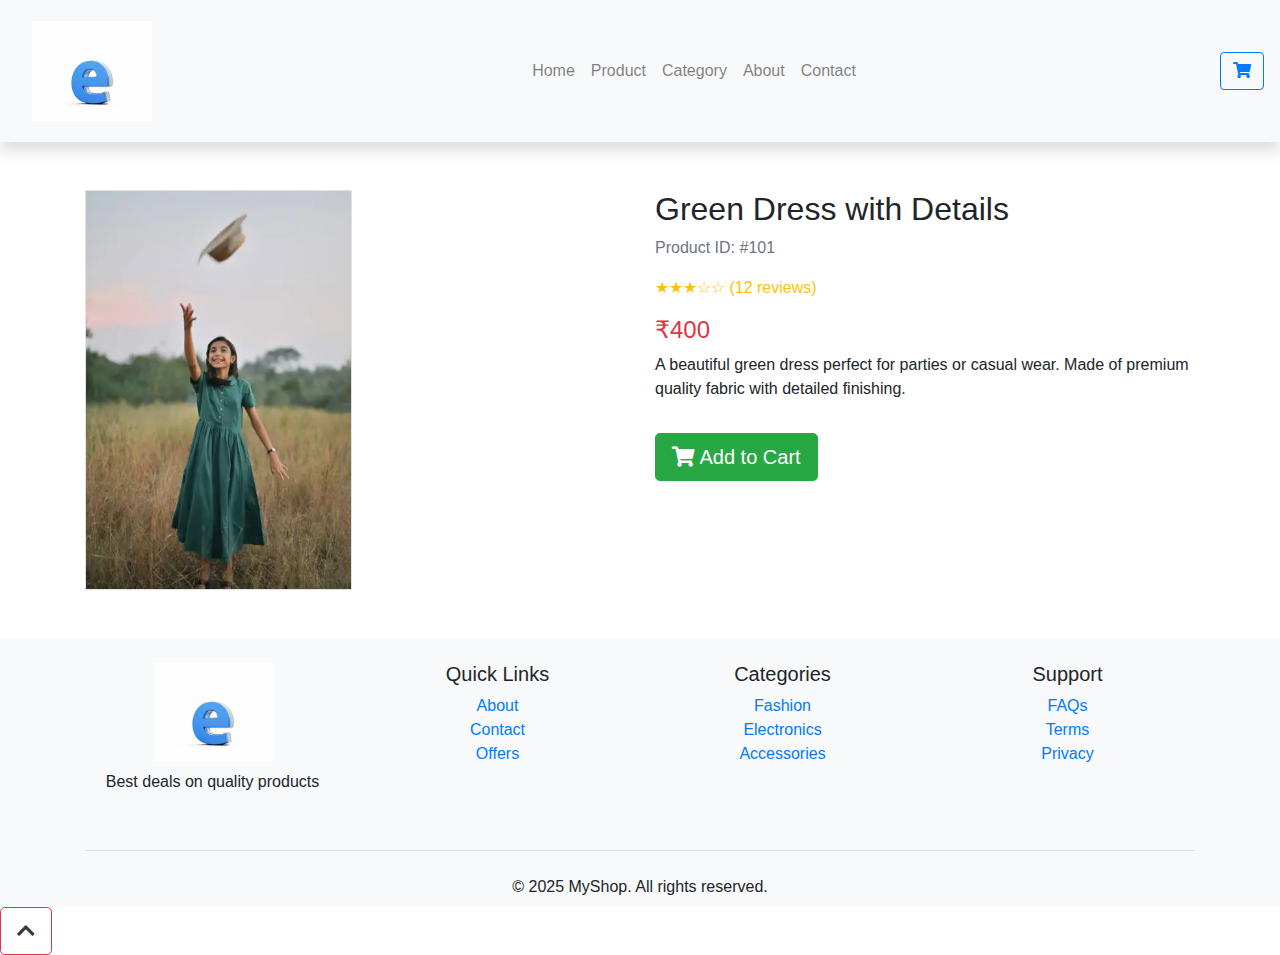
<file: ecommerce website/ecommerce_website_template/product1.html>
<!DOCTYPE html>
<html lang="en">
<head>
  <meta charset="UTF-8" />
  <meta name="viewport" content="width=device-width, initial-scale=1" />
  <title>Green Dress - Product Details</title>
  <link rel="stylesheet" href="https://stackpath.bootstrapcdn.com/bootstrap/4.5.2/css/bootstrap.min.css" />
  <link rel="stylesheet" href="https://cdnjs.cloudflare.com/ajax/libs/font-awesome/5.10.0/css/all.min.css" />
  <link rel="stylesheet" href="assets/css/style.css" />
</head>
<body>

<!-- Navbar -->
<nav class="navbar navbar-expand-lg navbar-light bg-light shadow py-3">
  <a class="navbar-brand pl-3" href="index.html">
    <img src="assets/images/logo.png" width="120" alt="logo" />
  </a>
  <div class="collapse navbar-collapse" id="navbarContent">
    <ul class="navbar-nav mx-auto">
      <li class="nav-item"><a class="nav-link" href="index.html">Home</a></li>
      <li class="nav-item"><a class="nav-link" href="product.html">Product</a></li>
      <li class="nav-item"><a class="nav-link" href="category.html">Category</a></li>
      <li class="nav-item"><a class="nav-link" href="about.html">About</a></li>
      <li class="nav-item"><a class="nav-link" href="contact.html">Contact</a></li>
    </ul>
    <a href="cart.html" class="btn btn-outline-primary"><i class="fas fa-shopping-cart"></i></a>
  </div>
</nav>

<!-- Product Detail -->
<section class="py-5">
  <div class="container">
    <div class="row">
      <div class="col-md-6"><img src="assets/images/product1.png" class="img-fluid border" alt="Green Dress" style="max-height: 400px; width: auto;" /></div>
      <div class="col-md-6">
        <h2>Green Dress with Details</h2>
        <p class="text-muted">Product ID: #101</p>
        <p class="text-warning">★★★☆☆ (12 reviews)</p>
        <h4 class="text-danger">₹400</h4>
        <p>A beautiful green dress perfect for parties or casual wear. Made of premium quality fabric with detailed finishing.</p>
        
        <button onclick="location.href='cart1.html'" class="btn btn-success btn-lg mt-3">
  <i class="fas fa-shopping-cart"></i> Add to Cart
</button>

      </div>
    </div>
  </div>
</section>
  <!-- Footer -->
    <footer class="bg-light text-center text-lg-start pt-4">
      <div class="container">
        <div class="row">
          <div class="col-lg-3 col-md-6 mb-4">
            <img src="assets/images/logo.png" alt="logo" width="120" />
            <p class="mt-2">Best deals on quality products</p>
          </div>
          <div class="col-lg-3 col-md-6 mb-4">
            <h5>Quick Links</h5>
            <ul class="list-unstyled">
              <li><a href="about.html">About</a></li>
              <li><a href="contact.html">Contact</a></li>
              <li><a href="#">Offers</a></li>
            </ul>
          </div>
          <div class="col-lg-3 col-md-6 mb-4">
            <h5>Categories</h5>
            <ul class="list-unstyled">
              <li><a href="#">Fashion</a></li>
              <li><a href="#">Electronics</a></li>
              <li><a href="#">Accessories</a></li>
            </ul>
          </div>
          <div class="col-lg-3 col-md-6 mb-4">
            <h5>Support</h5>
            <ul class="list-unstyled">
              <li><a href="#">FAQs</a></li>
              <li><a href="#">Terms</a></li>
              <li><a href="#">Privacy</a></li>
            </ul>
          </div>
        </div>
        <hr />
        <p class="text-center mb-0 py-2">&copy; 2025 MyShop. All rights reserved.</p>
      </div>
    </footer>

  <!-- ======= Scroll to Top ======= -->
  <div class="backtop">
    <a id="button" href="#top" class="btn btn-lg btn-outline-danger" role="button">
      <i class="fas fa-chevron-up text-dark"></i>
    </a>
  </div>

  <!-- Scripts -->
  <script src="https://code.jquery.com/jquery-3.5.1.slim.min.js"></script>
  <script src="https://cdn.jsdelivr.net/npm/popper.js@1.16.1/dist/umd/popper.min.js"></script>
  <script src="https://stackpath.bootstrapcdn.com/bootstrap/4.5.2/js/bootstrap.min.js"></script>


</body>
</html>
</file>
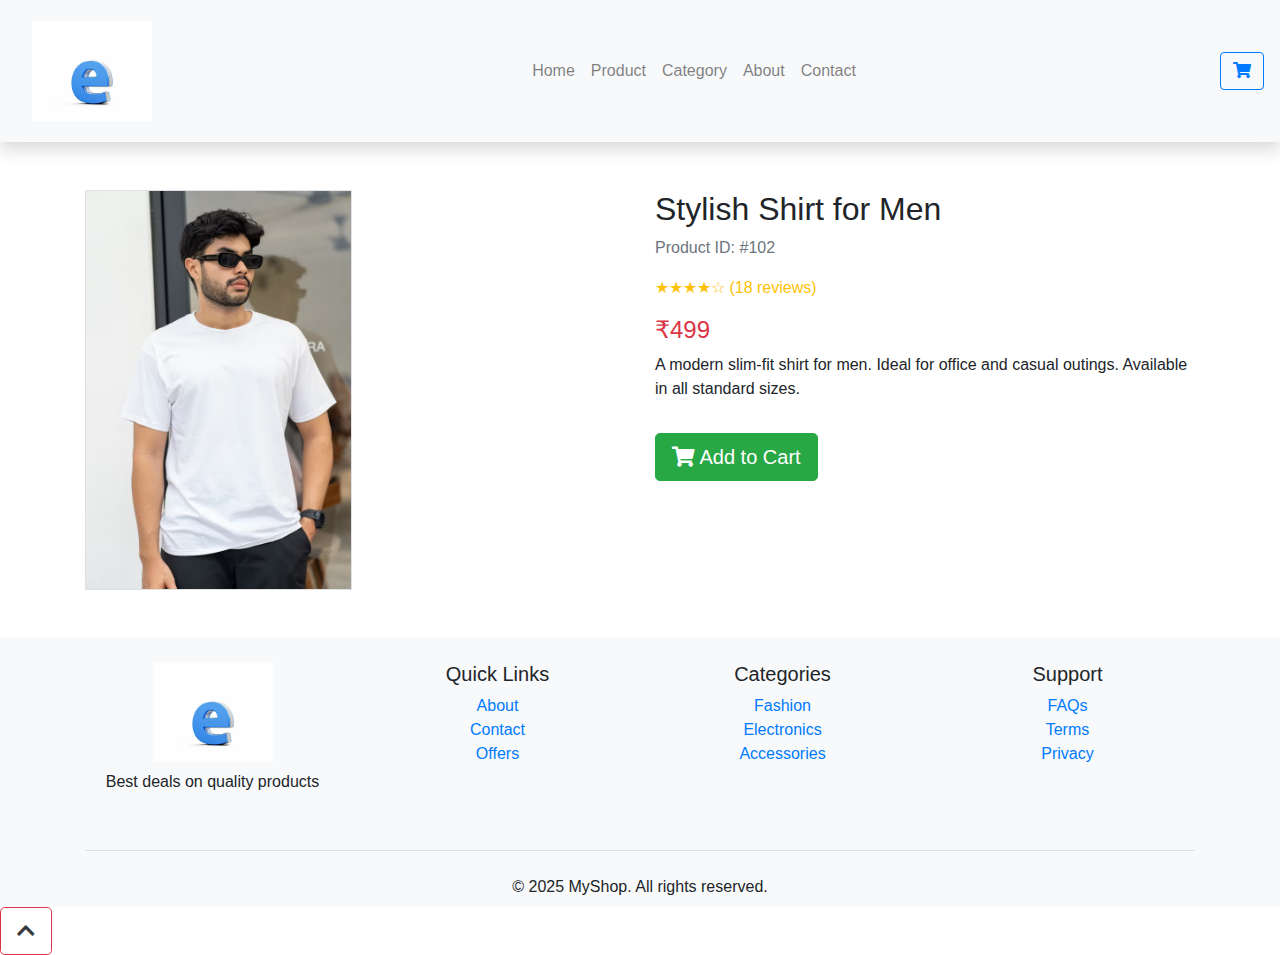
<file: ecommerce website/ecommerce_website_template/product2.html>
<!DOCTYPE html>
<html lang="en">
<head>
  <meta charset="UTF-8" />
  <title>Stylish Shirt - Product Details</title>
  <link rel="stylesheet" href="https://stackpath.bootstrapcdn.com/bootstrap/4.5.2/css/bootstrap.min.css" />
  <link rel="stylesheet" href="https://cdnjs.cloudflare.com/ajax/libs/font-awesome/5.10.0/css/all.min.css" />
</head>
<body>

<nav class="navbar navbar-expand-lg navbar-light bg-light shadow py-3">
  <a class="navbar-brand pl-3" href="index.html">
    <img src="assets/images/logo.png" width="120" alt="logo" />
  </a>
  <div class="collapse navbar-collapse" id="navbarContent">
    <ul class="navbar-nav mx-auto">
      <li class="nav-item"><a class="nav-link" href="index.html">Home</a></li>
      <li class="nav-item"><a class="nav-link" href="product.html">Product</a></li>
      <li class="nav-item"><a class="nav-link" href="category.html">Category</a></li>
      <li class="nav-item"><a class="nav-link" href="about.html">About</a></li>
      <li class="nav-item"><a class="nav-link" href="contact.html">Contact</a></li>
    </ul>
    <a href="cart.html" class="btn btn-outline-primary"><i class="fas fa-shopping-cart"></i></a>
  </div>
</nav>

<section class="py-5">
  <div class="container">
    <div class="row">
      <div class="col-md-6"><img src="assets/images/product2.png" class="img-fluid border" alt="Shirt" style="max-height: 400px; width: auto;"  /></div>
      <div class="col-md-6">
        <h2>Stylish Shirt for Men</h2>
        <p class="text-muted">Product ID: #102</p>
        <p class="text-warning">★★★★☆ (18 reviews)</p>
        <h4 class="text-danger">₹499</h4>
        <p>A modern slim-fit shirt for men. Ideal for office and casual outings. Available in all standard sizes.</p>
        <button onclick="location.href='cart2.html'" class="btn btn-success btn-lg mt-3">
  <i class="fas fa-shopping-cart"></i> Add to Cart
</button>

      </div>
    </div>
  </div>
</section>
 <!-- Footer -->
    <footer class="bg-light text-center text-lg-start pt-4">
      <div class="container">
        <div class="row">
          <div class="col-lg-3 col-md-6 mb-4">
            <img src="assets/images/logo.png" alt="logo" width="120" />
            <p class="mt-2">Best deals on quality products</p>
          </div>
          <div class="col-lg-3 col-md-6 mb-4">
            <h5>Quick Links</h5>
            <ul class="list-unstyled">
              <li><a href="about.html">About</a></li>
              <li><a href="contact.html">Contact</a></li>
              <li><a href="#">Offers</a></li>
            </ul>
          </div>
          <div class="col-lg-3 col-md-6 mb-4">
            <h5>Categories</h5>
            <ul class="list-unstyled">
              <li><a href="#">Fashion</a></li>
              <li><a href="#">Electronics</a></li>
              <li><a href="#">Accessories</a></li>
            </ul>
          </div>
          <div class="col-lg-3 col-md-6 mb-4">
            <h5>Support</h5>
            <ul class="list-unstyled">
              <li><a href="#">FAQs</a></li>
              <li><a href="#">Terms</a></li>
              <li><a href="#">Privacy</a></li>
            </ul>
          </div>
        </div>
        <hr />
        <p class="text-center mb-0 py-2">&copy; 2025 MyShop. All rights reserved.</p>
      </div>
    </footer>

  <!-- ======= Scroll to Top ======= -->
  <div class="backtop">
    <a id="button" href="#top" class="btn btn-lg btn-outline-danger" role="button">
      <i class="fas fa-chevron-up text-dark"></i>
    </a>
  </div>

  <!-- Scripts -->
  <script src="https://code.jquery.com/jquery-3.5.1.slim.min.js"></script>
  <script src="https://cdn.jsdelivr.net/npm/popper.js@1.16.1/dist/umd/popper.min.js"></script>
  <script src="https://stackpath.bootstrapcdn.com/bootstrap/4.5.2/js/bootstrap.min.js"></script>

</body>
</html>
</file>
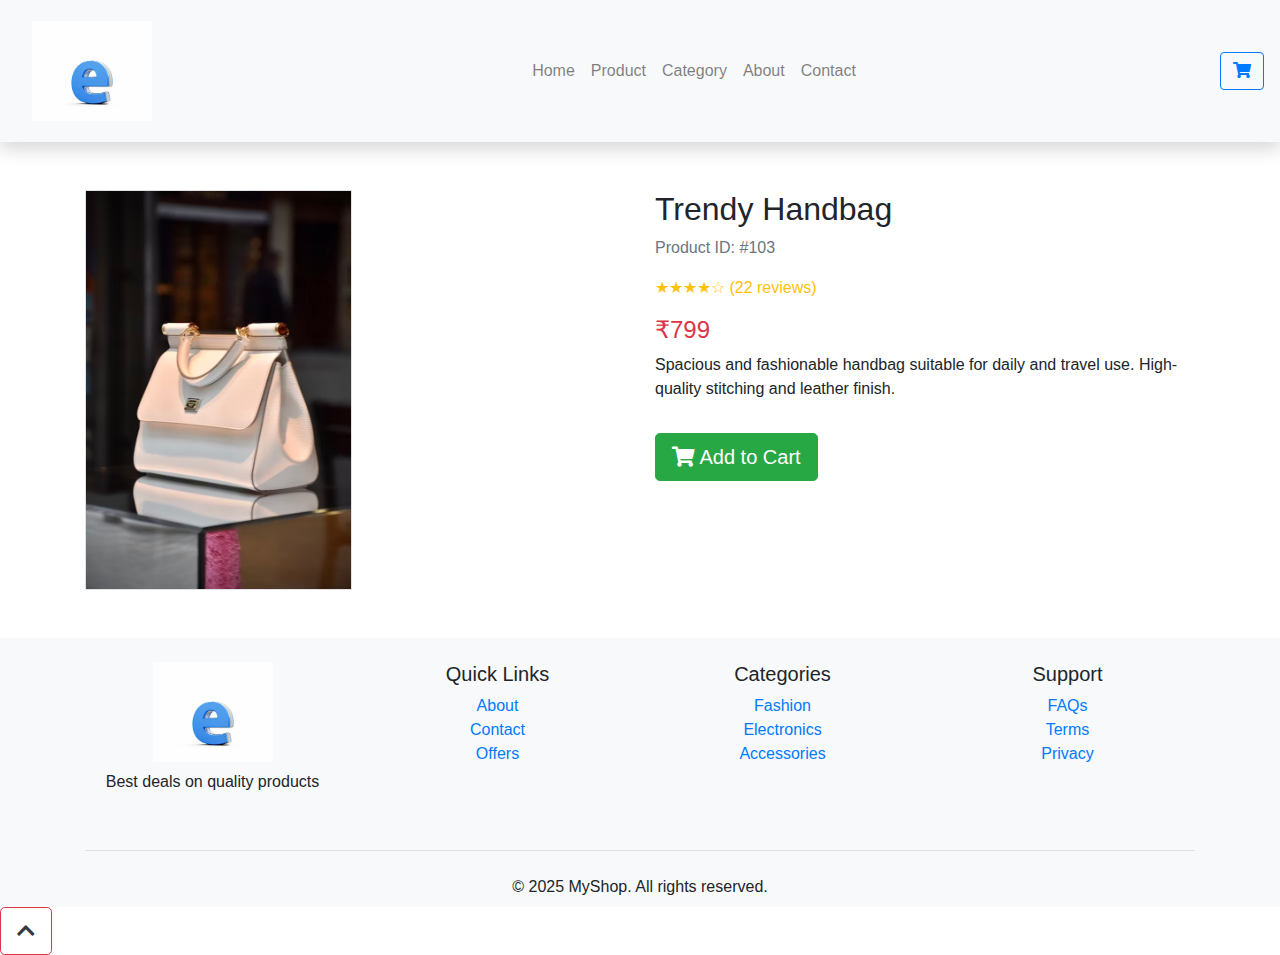
<file: ecommerce website/ecommerce_website_template/product3.html>
<!DOCTYPE html>
<html lang="en">
<head>
  <meta charset="UTF-8" />
  <title>Trendy Handbag - Product Details</title>
  <link rel="stylesheet" href="https://stackpath.bootstrapcdn.com/bootstrap/4.5.2/css/bootstrap.min.css" />
  <link rel="stylesheet" href="https://cdnjs.cloudflare.com/ajax/libs/font-awesome/5.10.0/css/all.min.css" />
</head>
<body>

<nav class="navbar navbar-expand-lg navbar-light bg-light shadow py-3">
  <a class="navbar-brand pl-3" href="index.html">
    <img src="assets/images/logo.png" width="120" alt="logo" />
  </a>
  <div class="collapse navbar-collapse" id="navbarContent">
    <ul class="navbar-nav mx-auto">
      <li class="nav-item"><a class="nav-link" href="index.html">Home</a></li>
      <li class="nav-item"><a class="nav-link" href="product.html">Product</a></li>
      <li class="nav-item"><a class="nav-link" href="category.html">Category</a></li>
      <li class="nav-item"><a class="nav-link" href="about.html">About</a></li>
      <li class="nav-item"><a class="nav-link" href="contact.html">Contact</a></li>
    </ul>
    <a href="cart.html" class="btn btn-outline-primary"><i class="fas fa-shopping-cart"></i></a>
  </div>
</nav>

<section class="py-5">
  <div class="container">
    <div class="row">
      <div class="col-md-6"><img src="assets/images/product3.png" class="img-fluid border" alt="Handbag" style="max-height: 400px; width: auto;"  /></div>
      <div class="col-md-6">
        <h2>Trendy Handbag</h2>
        <p class="text-muted">Product ID: #103</p>
        <p class="text-warning">★★★★☆ (22 reviews)</p>
        <h4 class="text-danger">₹799</h4>
        <p>Spacious and fashionable handbag suitable for daily and travel use. High-quality stitching and leather finish.</p>
        <button onclick="location.href='cart3.html'" class="btn btn-success btn-lg mt-3">
  <i class="fas fa-shopping-cart"></i> Add to Cart
</button>

      </div>
    </div>
  </div>
</section>
  <!-- Footer -->
    <footer class="bg-light text-center text-lg-start pt-4">
      <div class="container">
        <div class="row">
          <div class="col-lg-3 col-md-6 mb-4">
            <img src="assets/images/logo.png" alt="logo" width="120" />
            <p class="mt-2">Best deals on quality products</p>
          </div>
          <div class="col-lg-3 col-md-6 mb-4">
            <h5>Quick Links</h5>
            <ul class="list-unstyled">
              <li><a href="about.html">About</a></li>
              <li><a href="contact.html">Contact</a></li>
              <li><a href="#">Offers</a></li>
            </ul>
          </div>
          <div class="col-lg-3 col-md-6 mb-4">
            <h5>Categories</h5>
            <ul class="list-unstyled">
              <li><a href="#">Fashion</a></li>
              <li><a href="#">Electronics</a></li>
              <li><a href="#">Accessories</a></li>
            </ul>
          </div>
          <div class="col-lg-3 col-md-6 mb-4">
            <h5>Support</h5>
            <ul class="list-unstyled">
              <li><a href="#">FAQs</a></li>
              <li><a href="#">Terms</a></li>
              <li><a href="#">Privacy</a></li>
            </ul>
          </div>
        </div>
        <hr />
        <p class="text-center mb-0 py-2">&copy; 2025 MyShop. All rights reserved.</p>
      </div>
    </footer>  <!-- ======= Scroll to Top ======= -->
  <div class="backtop">
    <a id="button" href="#top" class="btn btn-lg btn-outline-danger" role="button">
      <i class="fas fa-chevron-up text-dark"></i>
    </a>
  </div>

  <!-- Scripts -->
  <script src="https://code.jquery.com/jquery-3.5.1.slim.min.js"></script>
  <script src="https://cdn.jsdelivr.net/npm/popper.js@1.16.1/dist/umd/popper.min.js"></script>
  <script src="https://stackpath.bootstrapcdn.com/bootstrap/4.5.2/js/bootstrap.min.js"></script>


</body>
</html>
</file>
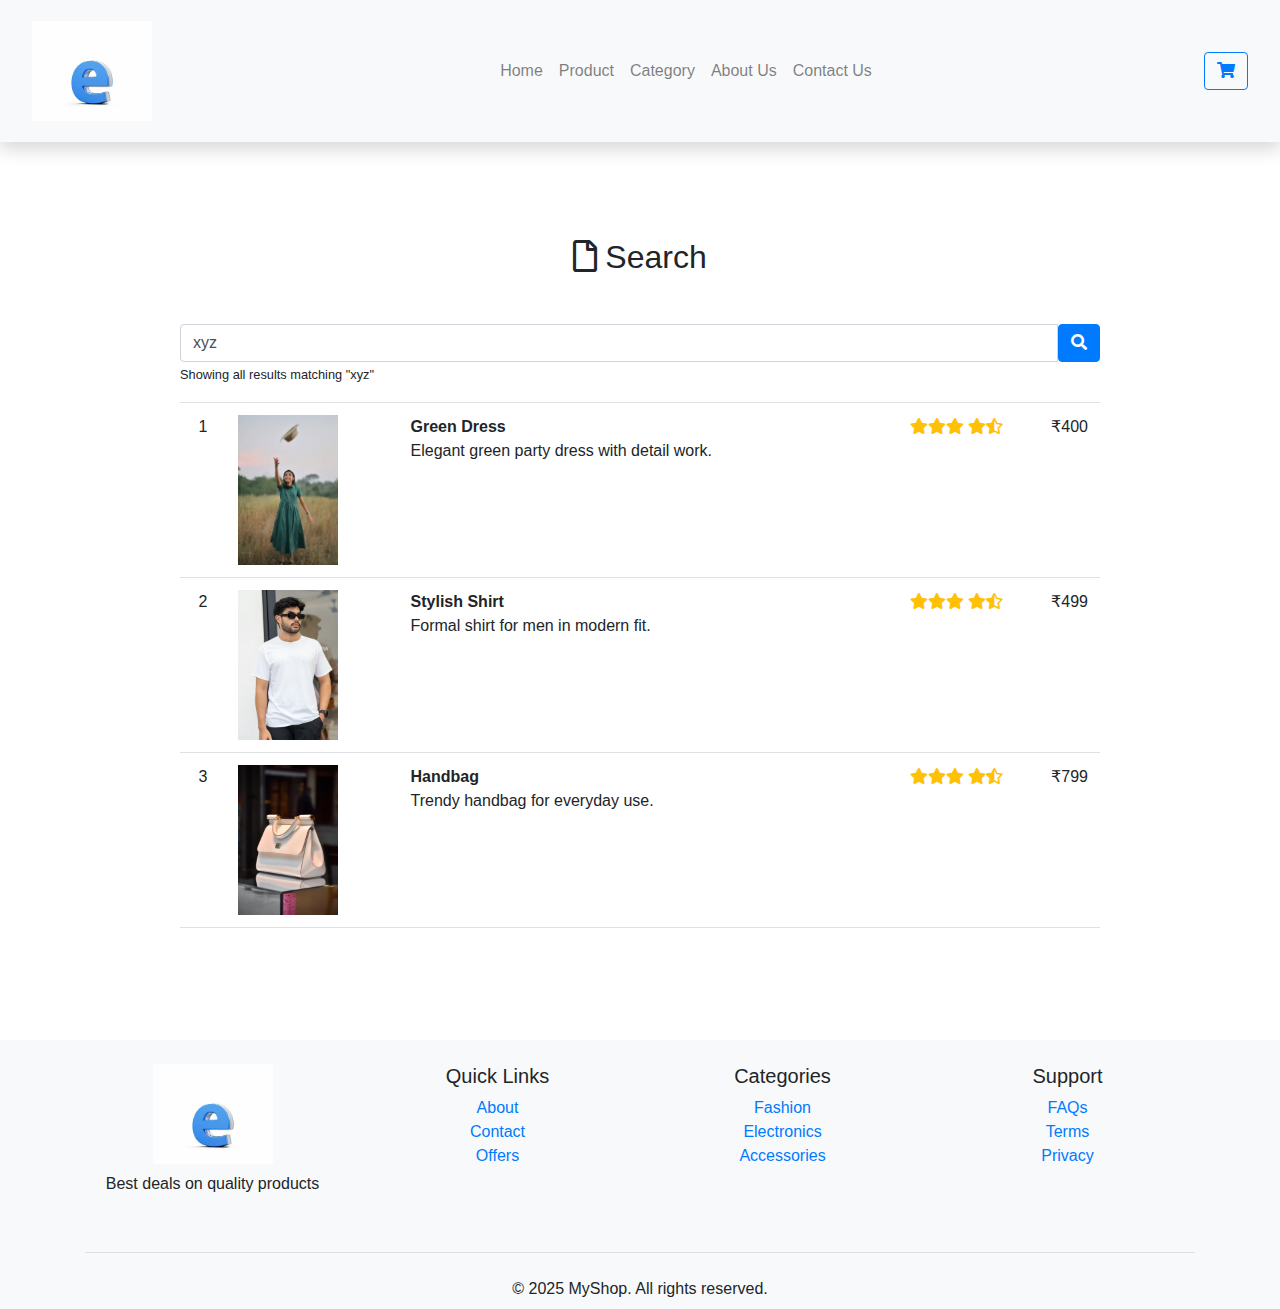
<file: ecommerce website/ecommerce_website_template/search.html>
<!DOCTYPE html>
<html lang="en">
<head>
  <meta charset="UTF-8" />
  <meta name="viewport" content="width=device-width, initial-scale=1" />
  <title>Search - MyShop</title>
  <link rel="stylesheet" href="https://stackpath.bootstrapcdn.com/bootstrap/4.5.2/css/bootstrap.min.css" />
  <link rel="stylesheet" href="https://cdnjs.cloudflare.com/ajax/libs/font-awesome/5.10.0/css/all.min.css" />
  <link rel="stylesheet" href="assets/css/style.css" />
</head>
<body>

<!-- ======= Navbar ======= -->
<nav class="navbar navbar-expand-lg navbar-light bg-light shadow py-3">
  <a class="navbar-brand pl-3" href="index.html">
    <img src="assets/images/logo.png" alt="logo" width="120px" />
  </a>
  <button class="navbar-toggler" type="button" data-toggle="collapse" data-target="#navbarContent">
    <span class="navbar-toggler-icon"></span>
  </button>
  <div class="collapse navbar-collapse" id="navbarContent">
    <ul class="navbar-nav mx-auto">
      <li class="nav-item"><a class="nav-link" href="index.html">Home</a></li>
      <li class="nav-item"><a class="nav-link" href="product.html">Product</a></li>
      <li class="nav-item"><a class="nav-link" href="category.html">Category</a></li>
      <li class="nav-item"><a class="nav-link" href="about.html">About Us</a></li>
      <li class="nav-item"><a class="nav-link" href="contact.html">Contact Us</a></li>
    </ul>
    <a href="cart.html" class="btn btn-outline-primary mr-3"><i class="fas fa-shopping-cart"></i></a>
  </div>
</nav>

<!-- ======= Search Section ======= -->
<section class="search_section py-5 my-5" id="search_section">
  <div class="container">
    <div class="title text-center mb-5">
      <h2><i class="far fa-file mr-2"></i>Search</h2>
    </div>
    <div class="row">
      <div class="col-md-10 mx-auto">
        <!-- Search Input -->
        <div class="input-group">
          <input type="text" class="form-control" value="xyz">
          <span class="input-group-btn">
            <button class="btn btn-primary" type="button"><i class="fa fa-search"></i></button>
          </span>
        </div>
        <small>Showing all results matching "xyz"</small>

        <!-- Table Results -->
        <div class="table-responsive mt-3">
          <table class="table table-hover">
            <tbody class="border-bottom">
              <tr>
                <td class="number text-center">1</td>
                <td class="image">
                  <img src="assets/images/product1.png" width="100px" class="img img-fluid" alt="">
                </td>
                <td class="product"><strong>Green Dress</strong><br>Elegant green party dress with detail work.</td>
                <td class="rate text-right">
                  <span class="text-warning">
                    <i class="fa fa-star"></i><i class="fa fa-star"></i><i class="fa fa-star"></i>
                    <i class="fa fa-star"></i><i class="fa fa-star-half-alt"></i>
                  </span>
                </td>
                <td class="price text-right">₹400</td>
              </tr>
              <tr>
                <td class="number text-center">2</td>
                <td class="image">
                  <img src="assets/images/product2.png" width="100px" class="img img-fluid" alt="">
                </td>
                <td class="product"><strong>Stylish Shirt</strong><br>Formal shirt for men in modern fit.</td>
                <td class="rate text-right">
                  <span class="text-warning">
                    <i class="fa fa-star"></i><i class="fa fa-star"></i><i class="fa fa-star"></i>
                    <i class="fa fa-star"></i><i class="fa fa-star-half-alt"></i>
                  </span>
                </td>
                <td class="price text-right">₹499</td>
              </tr>
              <tr>
                <td class="number text-center">3</td>
                <td class="image">
                  <img src="assets/images/product3.png" width="100px" class="img img-fluid" alt="">
                </td>
                <td class="product"><strong>Handbag</strong><br>Trendy handbag for everyday use.</td>
                <td class="rate text-right">
                  <span class="text-warning">
                    <i class="fa fa-star"></i><i class="fa fa-star"></i><i class="fa fa-star"></i>
                    <i class="fa fa-star"></i><i class="fa fa-star-half-alt"></i>
                  </span>
                </td>
                <td class="price text-right">₹799</td>
              </tr>
            </tbody>
          </table>
        </div>
        <!-- End Table Results -->
      </div>
    </div>
  </div>
</section>

<!-- ======= Footer ======= -->
<footer class="bg-light text-center text-lg-start pt-4">
  <div class="container">
    <div class="row">
      <div class="col-lg-3 col-md-6 mb-4">
        <img src="assets/images/logo.png" alt="logo" width="120" />
        <p class="mt-2">Best deals on quality products</p>
      </div>
      <div class="col-lg-3 col-md-6 mb-4">
        <h5>Quick Links</h5>
        <ul class="list-unstyled">
          <li><a href="about.html">About</a></li>
          <li><a href="contact.html">Contact</a></li>
          <li><a href="#">Offers</a></li>
        </ul>
      </div>
      <div class="col-lg-3 col-md-6 mb-4">
        <h5>Categories</h5>
        <ul class="list-unstyled">
          <li><a href="#">Fashion</a></li>
          <li><a href="#">Electronics</a></li>
          <li><a href="#">Accessories</a></li>
        </ul>
      </div>
      <div class="col-lg-3 col-md-6 mb-4">
        <h5>Support</h5>
        <ul class="list-unstyled">
          <li><a href="#">FAQs</a></li>
          <li><a href="#">Terms</a></li>
          <li><a href="#">Privacy</a></li>
        </ul>
      </div>
    </div>
    <hr />
    <p class="text-center mb-0 py-2">&copy; 2025 MyShop. All rights reserved.</p>
  </div>
</footer>

<!-- ======= Scroll to Top ======= -->
<a href="#" id="scrollToTopBtn" class="scroll-top" title="Go to top">
  <i class="fas fa-chevron-up"></i>
</a>

<script>
  window.onload = function () {
    const scrollBtn = document.getElementById("scrollToTopBtn");
    window.addEventListener("scroll", function () {
      scrollBtn.style.display = window.scrollY > 300 ? "block" : "none";
    });
    scrollBtn.addEventListener("click", function (e) {
      e.preventDefault();
      window.scrollTo({ top: 0, behavior: "smooth" });
    });
  };
</script>

<!-- Scripts -->
<script src="https://code.jquery.com/jquery-3.5.1.slim.min.js"></script>
<script src="https://cdn.jsdelivr.net/npm/popper.js@1.16.1/dist/umd/popper.min.js"></script>
<script src="https://stackpath.bootstrapcdn.com/bootstrap/4.5.2/js/bootstrap.min.js"></script>
</body>
</html>
</file>
<file: ecommerce website/ecommerce_website_template/assets/css/style.css>
* {
  scroll-behavior: smooth;
}
/* Smooth scroll */
* {
  scroll-behavior: smooth;
}

/* Carousel image fix */
.carousel-inner img {
  height: 500px;
  width: 100%;
  object-fit: cover;
}
/* Scroll to Top Button - Minimal Left-Side */
.scroll-top {
  position: fixed;
  bottom: 30px;
  left: 30px;  /* 🡐 changed from right to left */
  color: #333;
  background: none;
  border: none;
  font-size: 28px;
  display: none;
  z-index: 9999;
  transition: opacity 0.3s ease;
}

.scroll-top:hover {
  color: #000;
}
</file>
